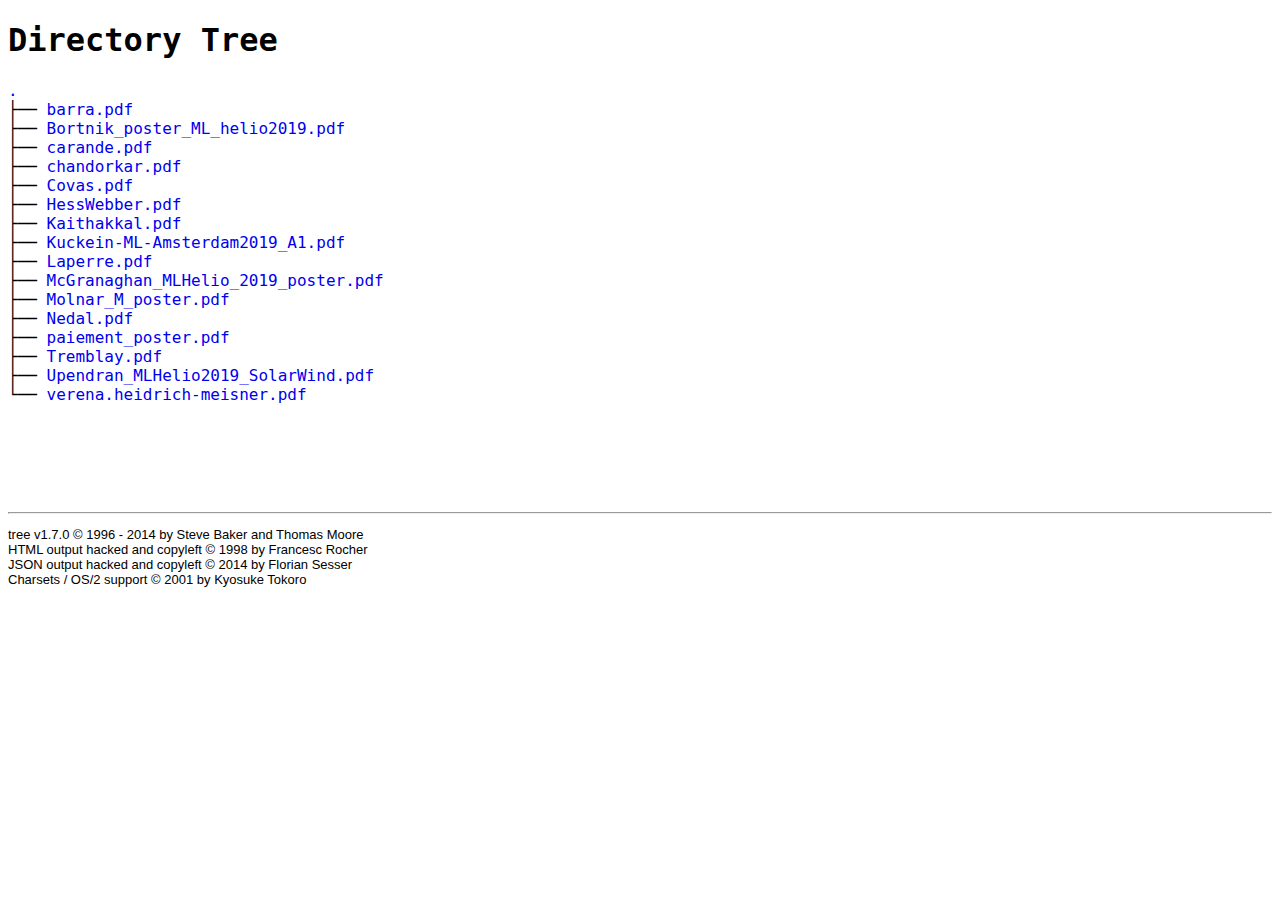
<file: posters/index.html>
<!DOCTYPE html>
<html>
<head>
 <meta http-equiv="Content-Type" content="text/html; charset=utf-8">
 <meta name="Author" content="Made by 'tree'">
 <meta name="GENERATOR" content="$Version: $ tree v1.7.0 (c) 1996 - 2014 by Steve Baker, Thomas Moore, Francesc Rocher, Florian Sesser, Kyosuke Tokoro $">
 <title>Directory Tree</title>
 <style type="text/css">
  <!-- 
  BODY { font-family : ariel, monospace, sans-serif; }
  P { font-weight: normal; font-family : ariel, monospace, sans-serif; color: black; background-color: transparent;}
  B { font-weight: normal; color: black; background-color: transparent;}
  A:visited { font-weight : normal; text-decoration : none; background-color : transparent; margin : 0px 0px 0px 0px; padding : 0px 0px 0px 0px; display: inline; }
  A:link    { font-weight : normal; text-decoration : none; margin : 0px 0px 0px 0px; padding : 0px 0px 0px 0px; display: inline; }
  A:hover   { color : #000000; font-weight : normal; text-decoration : underline; background-color : yellow; margin : 0px 0px 0px 0px; padding : 0px 0px 0px 0px; display: inline; }
  A:active  { color : #000000; font-weight: normal; background-color : transparent; margin : 0px 0px 0px 0px; padding : 0px 0px 0px 0px; display: inline; }
  .VERSION { font-size: small; font-family : arial, sans-serif; }
  .NORM  { color: black;  background-color: transparent;}
  .FIFO  { color: purple; background-color: transparent;}
  .CHAR  { color: yellow; background-color: transparent;}
  .DIR   { color: blue;   background-color: transparent;}
  .BLOCK { color: yellow; background-color: transparent;}
  .LINK  { color: aqua;   background-color: transparent;}
  .SOCK  { color: fuchsia;background-color: transparent;}
  .EXEC  { color: green;  background-color: transparent;}
  -->
 </style>
</head>
<body>
	<h1>Directory Tree</h1><p>
	<a href=".">.</a><br>
	├── <a href="./barra.pdf">barra.pdf</a><br>
	├── <a href="./Bortnik_poster_ML_helio2019.pdf">Bortnik_poster_ML_helio2019.pdf</a><br>
	├── <a href="./carande.pdf">carande.pdf</a><br>
	├── <a href="./chandorkar.pdf">chandorkar.pdf</a><br>
	├── <a href="./Covas.pdf">Covas.pdf</a><br>
	├── <a href="./HessWebber.pdf">HessWebber.pdf</a><br>
	├── <a href="./Kaithakkal.pdf">Kaithakkal.pdf</a><br>
	├── <a href="./Kuckein-ML-Amsterdam2019_A1.pdf">Kuckein-ML-Amsterdam2019_A1.pdf</a><br>
	├── <a href="./Laperre.pdf">Laperre.pdf</a><br>
	├── <a href="./McGranaghan_MLHelio_2019_poster.pdf">McGranaghan_MLHelio_2019_poster.pdf</a><br>
	├── <a href="./Molnar_M_poster.pdf">Molnar_M_poster.pdf</a><br>
	├── <a href="./Nedal.pdf">Nedal.pdf</a><br>
	├── <a href="./paiement_poster.pdf">paiement_poster.pdf</a><br>
	├── <a href="./Tremblay.pdf">Tremblay.pdf</a><br>
	├── <a href="./Upendran_MLHelio2019_SolarWind.pdf">Upendran_MLHelio2019_SolarWind.pdf</a><br>
	└── <a href="./verena.heidrich-meisner.pdf">verena.heidrich-meisner.pdf</a><br>
	<br><br>
	</p>
	<p>
	<br><br>
	</p>
	<hr>
	<p class="VERSION">
		 tree v1.7.0 © 1996 - 2014 by Steve Baker and Thomas Moore <br>
		 HTML output hacked and copyleft © 1998 by Francesc Rocher <br>
		 JSON output hacked and copyleft © 2014 by Florian Sesser <br>
		 Charsets / OS/2 support © 2001 by Kyosuke Tokoro
	</p>
</body>
</html>
</file>
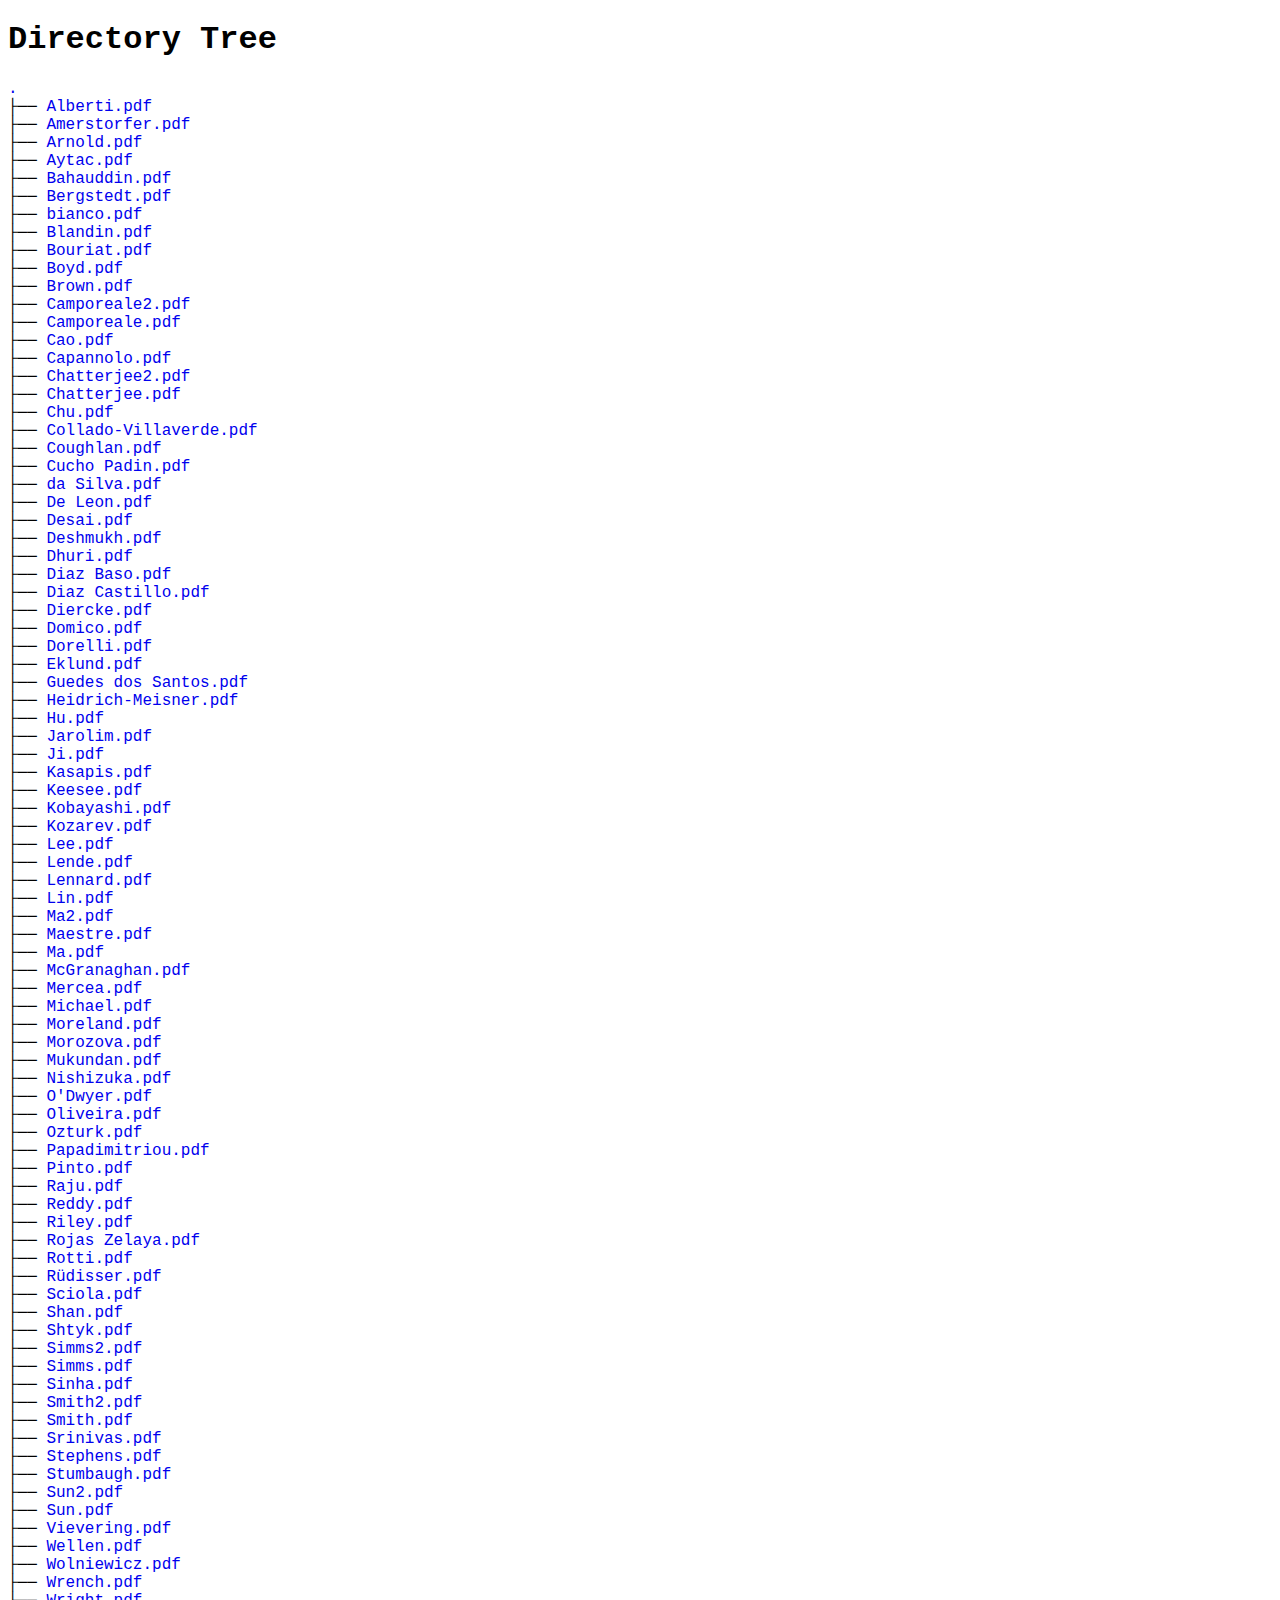
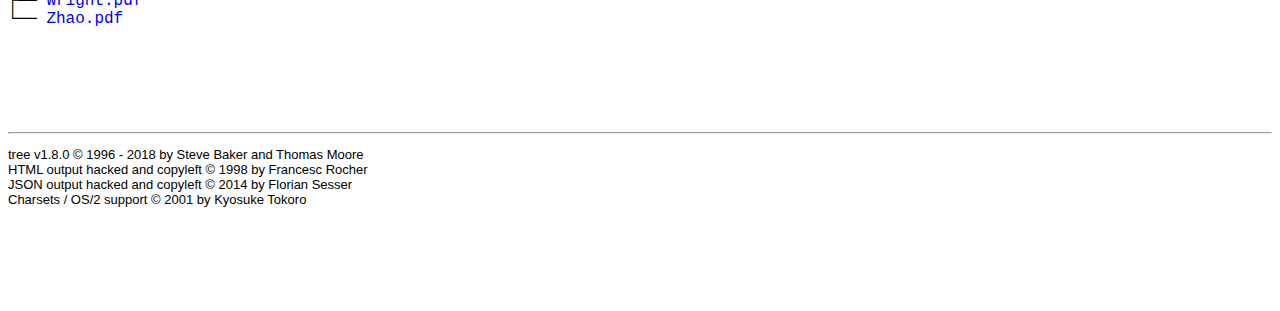
<file: Posters/index.html>
<!DOCTYPE html>
<html>
<head>
 <meta http-equiv="Content-Type" content="text/html; charset=utf-8">
 <meta name="Author" content="Made by 'tree'">
 <meta name="GENERATOR" content="$Version: $ tree v1.8.0 (c) 1996 - 2018 by Steve Baker, Thomas Moore, Francesc Rocher, Florian Sesser, Kyosuke Tokoro $">
 <title>Directory Tree</title>
 <style type="text/css">
  <!-- 
  BODY { font-family : ariel, monospace, sans-serif; }
  P { font-weight: normal; font-family : ariel, monospace, sans-serif; color: black; background-color: transparent;}
  B { font-weight: normal; color: black; background-color: transparent;}
  A:visited { font-weight : normal; text-decoration : none; background-color : transparent; margin : 0px 0px 0px 0px; padding : 0px 0px 0px 0px; display: inline; }
  A:link    { font-weight : normal; text-decoration : none; margin : 0px 0px 0px 0px; padding : 0px 0px 0px 0px; display: inline; }
  A:hover   { color : #000000; font-weight : normal; text-decoration : underline; background-color : yellow; margin : 0px 0px 0px 0px; padding : 0px 0px 0px 0px; display: inline; }
  A:active  { color : #000000; font-weight: normal; background-color : transparent; margin : 0px 0px 0px 0px; padding : 0px 0px 0px 0px; display: inline; }
  .VERSION { font-size: small; font-family : arial, sans-serif; }
  .NORM  { color: black;  background-color: transparent;}
  .FIFO  { color: purple; background-color: transparent;}
  .CHAR  { color: yellow; background-color: transparent;}
  .DIR   { color: blue;   background-color: transparent;}
  .BLOCK { color: yellow; background-color: transparent;}
  .LINK  { color: aqua;   background-color: transparent;}
  .SOCK  { color: fuchsia;background-color: transparent;}
  .EXEC  { color: green;  background-color: transparent;}
  -->
 </style>
</head>
<body>
	<h1>Directory Tree</h1><p>
	<a href=".">.</a><br>
	├── <a href="./Alberti.pdf">Alberti.pdf</a><br>
	├── <a href="./Amerstorfer.pdf">Amerstorfer.pdf</a><br>
	├── <a href="./Arnold.pdf">Arnold.pdf</a><br>
	├── <a href="./Aytac.pdf">Aytac.pdf</a><br>
	├── <a href="./Bahauddin.pdf">Bahauddin.pdf</a><br>
	├── <a href="./Bergstedt.pdf">Bergstedt.pdf</a><br>
	├── <a href="./bianco.pdf">bianco.pdf</a><br>
	├── <a href="./Blandin.pdf">Blandin.pdf</a><br>
	├── <a href="./Bouriat.pdf">Bouriat.pdf</a><br>
	├── <a href="./Boyd.pdf">Boyd.pdf</a><br>
	├── <a href="./Brown.pdf">Brown.pdf</a><br>
	├── <a href="./Camporeale2.pdf">Camporeale2.pdf</a><br>
	├── <a href="./Camporeale.pdf">Camporeale.pdf</a><br>
	├── <a href="./Cao.pdf">Cao.pdf</a><br>
	├── <a href="./Capannolo.pdf">Capannolo.pdf</a><br>
	├── <a href="./Chatterjee2.pdf">Chatterjee2.pdf</a><br>
	├── <a href="./Chatterjee.pdf">Chatterjee.pdf</a><br>
	├── <a href="./Chu.pdf">Chu.pdf</a><br>
	├── <a href="./Collado-Villaverde.pdf">Collado-Villaverde.pdf</a><br>
	├── <a href="./Coughlan.pdf">Coughlan.pdf</a><br>
	├── <a href="./Cucho%20Padin.pdf">Cucho Padin.pdf</a><br>
	├── <a href="./da%20Silva.pdf">da Silva.pdf</a><br>
	├── <a href="./De%20Leon.pdf">De Leon.pdf</a><br>
	├── <a href="./Desai.pdf">Desai.pdf</a><br>
	├── <a href="./Deshmukh.pdf">Deshmukh.pdf</a><br>
	├── <a href="./Dhuri.pdf">Dhuri.pdf</a><br>
	├── <a href="./Diaz%20Baso.pdf">Diaz Baso.pdf</a><br>
	├── <a href="./Diaz%20Castillo.pdf">Diaz Castillo.pdf</a><br>
	├── <a href="./Diercke.pdf">Diercke.pdf</a><br>
	├── <a href="./Domico.pdf">Domico.pdf</a><br>
	├── <a href="./Dorelli.pdf">Dorelli.pdf</a><br>
	├── <a href="./Eklund.pdf">Eklund.pdf</a><br>
	├── <a href="./Guedes%20dos%20Santos.pdf">Guedes dos Santos.pdf</a><br>
	├── <a href="./Heidrich-Meisner.pdf">Heidrich-Meisner.pdf</a><br>
	├── <a href="./Hu.pdf">Hu.pdf</a><br>
	├── <a href="./Jarolim.pdf">Jarolim.pdf</a><br>
	├── <a href="./Ji.pdf">Ji.pdf</a><br>
	├── <a href="./Kasapis.pdf">Kasapis.pdf</a><br>
	├── <a href="./Keesee.pdf">Keesee.pdf</a><br>
	├── <a href="./Kobayashi.pdf">Kobayashi.pdf</a><br>
	├── <a href="./Kozarev.pdf">Kozarev.pdf</a><br>
	├── <a href="./Lee.pdf">Lee.pdf</a><br>
	├── <a href="./Lende.pdf">Lende.pdf</a><br>
	├── <a href="./Lennard.pdf">Lennard.pdf</a><br>
	├── <a href="./Lin.pdf">Lin.pdf</a><br>
	├── <a href="./Ma2.pdf">Ma2.pdf</a><br>
	├── <a href="./Maestre.pdf">Maestre.pdf</a><br>
	├── <a href="./Ma.pdf">Ma.pdf</a><br>
	├── <a href="./McGranaghan.pdf">McGranaghan.pdf</a><br>
	├── <a href="./Mercea.pdf">Mercea.pdf</a><br>
	├── <a href="./Michael.pdf">Michael.pdf</a><br>
	├── <a href="./Moreland.pdf">Moreland.pdf</a><br>
	├── <a href="./Morozova.pdf">Morozova.pdf</a><br>
	├── <a href="./Mukundan.pdf">Mukundan.pdf</a><br>
	├── <a href="./Nishizuka.pdf">Nishizuka.pdf</a><br>
	├── <a href="./O'Dwyer.pdf">O'Dwyer.pdf</a><br>
	├── <a href="./Oliveira.pdf">Oliveira.pdf</a><br>
	├── <a href="./Ozturk.pdf">Ozturk.pdf</a><br>
	├── <a href="./Papadimitriou.pdf">Papadimitriou.pdf</a><br>
	├── <a href="./Pinto.pdf">Pinto.pdf</a><br>
	├── <a href="./Raju.pdf">Raju.pdf</a><br>
	├── <a href="./Reddy.pdf">Reddy.pdf</a><br>
	├── <a href="./Riley.pdf">Riley.pdf</a><br>
	├── <a href="./Rojas%20Zelaya.pdf">Rojas Zelaya.pdf</a><br>
	├── <a href="./Rotti.pdf">Rotti.pdf</a><br>
	├── <a href="./R%C3%BCdisser.pdf">Rüdisser.pdf</a><br>
	├── <a href="./Sciola.pdf">Sciola.pdf</a><br>
	├── <a href="./Shan.pdf">Shan.pdf</a><br>
	├── <a href="./Shtyk.pdf">Shtyk.pdf</a><br>
	├── <a href="./Simms2.pdf">Simms2.pdf</a><br>
	├── <a href="./Simms.pdf">Simms.pdf</a><br>
	├── <a href="./Sinha.pdf">Sinha.pdf</a><br>
	├── <a href="./Smith2.pdf">Smith2.pdf</a><br>
	├── <a href="./Smith.pdf">Smith.pdf</a><br>
	├── <a href="./Srinivas.pdf">Srinivas.pdf</a><br>
	├── <a href="./Stephens.pdf">Stephens.pdf</a><br>
	├── <a href="./Stumbaugh.pdf">Stumbaugh.pdf</a><br>
	├── <a href="./Sun2.pdf">Sun2.pdf</a><br>
	├── <a href="./Sun.pdf">Sun.pdf</a><br>
	├── <a href="./Vievering.pdf">Vievering.pdf</a><br>
	├── <a href="./Wellen.pdf">Wellen.pdf</a><br>
	├── <a href="./Wolniewicz.pdf">Wolniewicz.pdf</a><br>
	├── <a href="./Wrench.pdf">Wrench.pdf</a><br>
	├── <a href="./Wright.pdf">Wright.pdf</a><br>
	└── <a href="./Zhao.pdf">Zhao.pdf</a><br>
	<br><br>
	</p>
	<p>
	<br><br>
	</p>
	<hr>
	<p class="VERSION">
		 tree v1.8.0 © 1996 - 2018 by Steve Baker and Thomas Moore <br>
		 HTML output hacked and copyleft © 1998 by Francesc Rocher <br>
		 JSON output hacked and copyleft © 2014 by Florian Sesser <br>
		 Charsets / OS/2 support © 2001 by Kyosuke Tokoro
	</p>
</body>
</html>
</file>
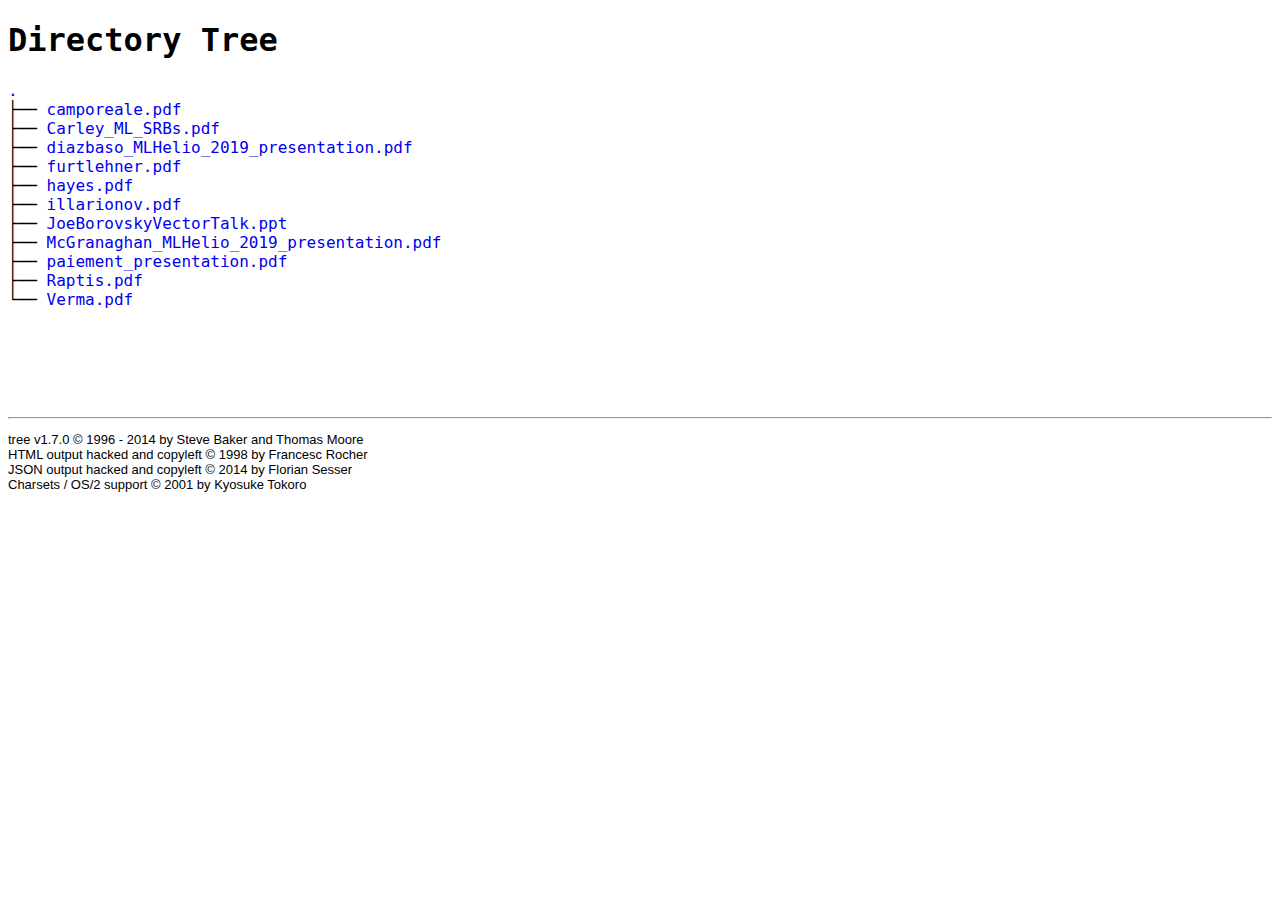
<file: talks/index.html>
<!DOCTYPE html>
<html>
<head>
 <meta http-equiv="Content-Type" content="text/html; charset=utf-8">
 <meta name="Author" content="Made by 'tree'">
 <meta name="GENERATOR" content="$Version: $ tree v1.7.0 (c) 1996 - 2014 by Steve Baker, Thomas Moore, Francesc Rocher, Florian Sesser, Kyosuke Tokoro $">
 <title>Directory Tree</title>
 <style type="text/css">
  <!-- 
  BODY { font-family : ariel, monospace, sans-serif; }
  P { font-weight: normal; font-family : ariel, monospace, sans-serif; color: black; background-color: transparent;}
  B { font-weight: normal; color: black; background-color: transparent;}
  A:visited { font-weight : normal; text-decoration : none; background-color : transparent; margin : 0px 0px 0px 0px; padding : 0px 0px 0px 0px; display: inline; }
  A:link    { font-weight : normal; text-decoration : none; margin : 0px 0px 0px 0px; padding : 0px 0px 0px 0px; display: inline; }
  A:hover   { color : #000000; font-weight : normal; text-decoration : underline; background-color : yellow; margin : 0px 0px 0px 0px; padding : 0px 0px 0px 0px; display: inline; }
  A:active  { color : #000000; font-weight: normal; background-color : transparent; margin : 0px 0px 0px 0px; padding : 0px 0px 0px 0px; display: inline; }
  .VERSION { font-size: small; font-family : arial, sans-serif; }
  .NORM  { color: black;  background-color: transparent;}
  .FIFO  { color: purple; background-color: transparent;}
  .CHAR  { color: yellow; background-color: transparent;}
  .DIR   { color: blue;   background-color: transparent;}
  .BLOCK { color: yellow; background-color: transparent;}
  .LINK  { color: aqua;   background-color: transparent;}
  .SOCK  { color: fuchsia;background-color: transparent;}
  .EXEC  { color: green;  background-color: transparent;}
  -->
 </style>
</head>
<body>
	<h1>Directory Tree</h1><p>
	<a href=".">.</a><br>
	├── <a href="./camporeale.pdf">camporeale.pdf</a><br>
	├── <a href="./Carley_ML_SRBs.pdf">Carley_ML_SRBs.pdf</a><br>
	├── <a href="./diazbaso_MLHelio_2019_presentation.pdf">diazbaso_MLHelio_2019_presentation.pdf</a><br>
	├── <a href="./furtlehner.pdf">furtlehner.pdf</a><br>
	├── <a href="./hayes.pdf">hayes.pdf</a><br>
	├── <a href="./illarionov.pdf">illarionov.pdf</a><br>
	├── <a href="./JoeBorovskyVectorTalk.ppt">JoeBorovskyVectorTalk.ppt</a><br>
	├── <a href="./McGranaghan_MLHelio_2019_presentation.pdf">McGranaghan_MLHelio_2019_presentation.pdf</a><br>
	├── <a href="./paiement_presentation.pdf">paiement_presentation.pdf</a><br>
	├── <a href="./Raptis.pdf">Raptis.pdf</a><br>
	└── <a href="./Verma.pdf">Verma.pdf</a><br>
	<br><br>
	</p>
	<p>
	<br><br>
	</p>
	<hr>
	<p class="VERSION">
		 tree v1.7.0 © 1996 - 2014 by Steve Baker and Thomas Moore <br>
		 HTML output hacked and copyleft © 1998 by Francesc Rocher <br>
		 JSON output hacked and copyleft © 2014 by Florian Sesser <br>
		 Charsets / OS/2 support © 2001 by Kyosuke Tokoro
	</p>
</body>
</html>
</file>
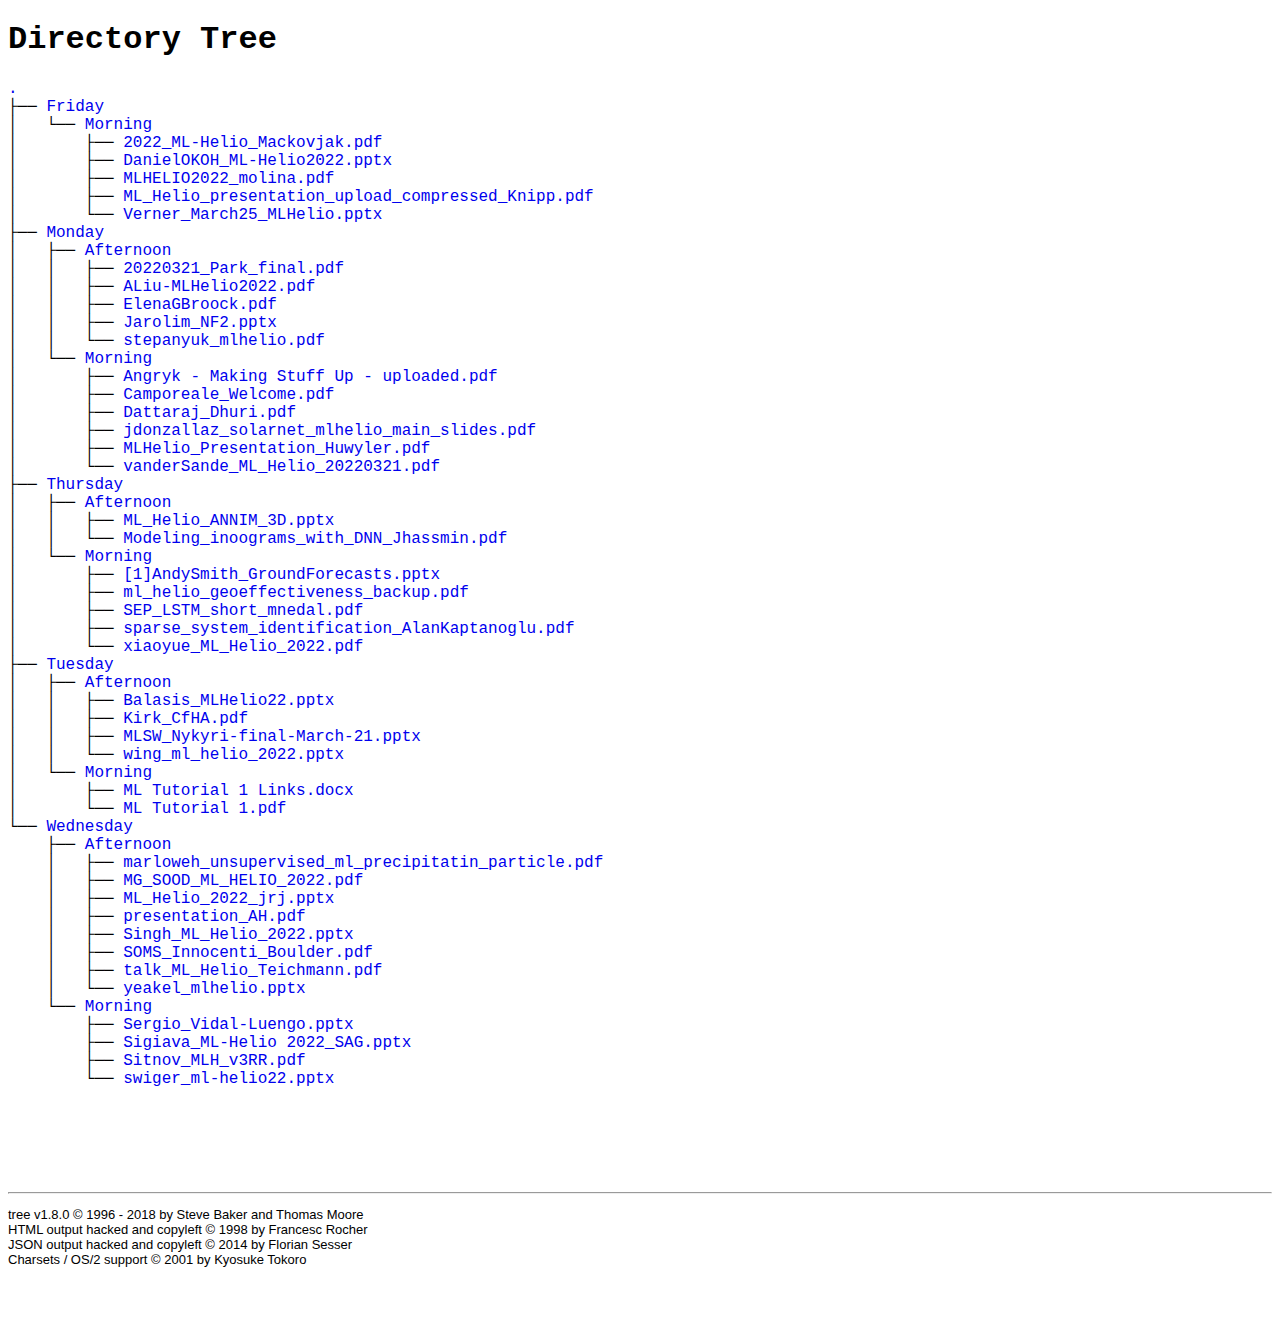
<file: Talks/index.html>
<!DOCTYPE html>
<html>
<head>
 <meta http-equiv="Content-Type" content="text/html; charset=utf-8">
 <meta name="Author" content="Made by 'tree'">
 <meta name="GENERATOR" content="$Version: $ tree v1.8.0 (c) 1996 - 2018 by Steve Baker, Thomas Moore, Francesc Rocher, Florian Sesser, Kyosuke Tokoro $">
 <title>Directory Tree</title>
 <style type="text/css">
  <!-- 
  BODY { font-family : ariel, monospace, sans-serif; }
  P { font-weight: normal; font-family : ariel, monospace, sans-serif; color: black; background-color: transparent;}
  B { font-weight: normal; color: black; background-color: transparent;}
  A:visited { font-weight : normal; text-decoration : none; background-color : transparent; margin : 0px 0px 0px 0px; padding : 0px 0px 0px 0px; display: inline; }
  A:link    { font-weight : normal; text-decoration : none; margin : 0px 0px 0px 0px; padding : 0px 0px 0px 0px; display: inline; }
  A:hover   { color : #000000; font-weight : normal; text-decoration : underline; background-color : yellow; margin : 0px 0px 0px 0px; padding : 0px 0px 0px 0px; display: inline; }
  A:active  { color : #000000; font-weight: normal; background-color : transparent; margin : 0px 0px 0px 0px; padding : 0px 0px 0px 0px; display: inline; }
  .VERSION { font-size: small; font-family : arial, sans-serif; }
  .NORM  { color: black;  background-color: transparent;}
  .FIFO  { color: purple; background-color: transparent;}
  .CHAR  { color: yellow; background-color: transparent;}
  .DIR   { color: blue;   background-color: transparent;}
  .BLOCK { color: yellow; background-color: transparent;}
  .LINK  { color: aqua;   background-color: transparent;}
  .SOCK  { color: fuchsia;background-color: transparent;}
  .EXEC  { color: green;  background-color: transparent;}
  -->
 </style>
</head>
<body>
	<h1>Directory Tree</h1><p>
	<a href=".">.</a><br>
	├── <a href="./Friday/">Friday</a><br>
	│   └── <a href="./Friday/Morning/">Morning</a><br>
	│   &nbsp;&nbsp;&nbsp; ├── <a href="./Friday/Morning/2022_ML-Helio_Mackovjak.pdf">2022_ML-Helio_Mackovjak.pdf</a><br>
	│   &nbsp;&nbsp;&nbsp; ├── <a href="./Friday/Morning/DanielOKOH_ML-Helio2022.pptx">DanielOKOH_ML-Helio2022.pptx</a><br>
	│   &nbsp;&nbsp;&nbsp; ├── <a href="./Friday/Morning/MLHELIO2022_molina.pdf">MLHELIO2022_molina.pdf</a><br>
	│   &nbsp;&nbsp;&nbsp; ├── <a href="./Friday/Morning/ML_Helio_presentation_upload_compressed_Knipp.pdf">ML_Helio_presentation_upload_compressed_Knipp.pdf</a><br>
	│   &nbsp;&nbsp;&nbsp; └── <a href="./Friday/Morning/Verner_March25_MLHelio.pptx">Verner_March25_MLHelio.pptx</a><br>
	├── <a href="./Monday/">Monday</a><br>
	│   ├── <a href="./Monday/Afternoon/">Afternoon</a><br>
	│   │   ├── <a href="./Monday/Afternoon/20220321_Park_final.pdf">20220321_Park_final.pdf</a><br>
	│   │   ├── <a href="./Monday/Afternoon/ALiu-MLHelio2022.pdf">ALiu-MLHelio2022.pdf</a><br>
	│   │   ├── <a href="./Monday/Afternoon/ElenaGBroock.pdf">ElenaGBroock.pdf</a><br>
	│   │   ├── <a href="./Monday/Afternoon/Jarolim_NF2.pptx">Jarolim_NF2.pptx</a><br>
	│   │   └── <a href="./Monday/Afternoon/stepanyuk_mlhelio.pdf">stepanyuk_mlhelio.pdf</a><br>
	│   └── <a href="./Monday/Morning/">Morning</a><br>
	│   &nbsp;&nbsp;&nbsp; ├── <a href="./Monday/Morning/Angryk%20-%20Making%20Stuff%20Up%20-%20uploaded.pdf">Angryk - Making Stuff Up - uploaded.pdf</a><br>
	│   &nbsp;&nbsp;&nbsp; ├── <a href="./Monday/Morning/Camporeale_Welcome.pdf">Camporeale_Welcome.pdf</a><br>
	│   &nbsp;&nbsp;&nbsp; ├── <a href="./Monday/Morning/Dattaraj_Dhuri.pdf">Dattaraj_Dhuri.pdf</a><br>
	│   &nbsp;&nbsp;&nbsp; ├── <a href="./Monday/Morning/jdonzallaz_solarnet_mlhelio_main_slides.pdf">jdonzallaz_solarnet_mlhelio_main_slides.pdf</a><br>
	│   &nbsp;&nbsp;&nbsp; ├── <a href="./Monday/Morning/MLHelio_Presentation_Huwyler.pdf">MLHelio_Presentation_Huwyler.pdf</a><br>
	│   &nbsp;&nbsp;&nbsp; └── <a href="./Monday/Morning/vanderSande_ML_Helio_20220321.pdf">vanderSande_ML_Helio_20220321.pdf</a><br>
	├── <a href="./Thursday/">Thursday</a><br>
	│   ├── <a href="./Thursday/Afternoon/">Afternoon</a><br>
	│   │   ├── <a href="./Thursday/Afternoon/ML_Helio_ANNIM_3D.pptx">ML_Helio_ANNIM_3D.pptx</a><br>
	│   │   └── <a href="./Thursday/Afternoon/Modeling_inoograms_with_DNN_Jhassmin.pdf">Modeling_inoograms_with_DNN_Jhassmin.pdf</a><br>
	│   └── <a href="./Thursday/Morning/">Morning</a><br>
	│   &nbsp;&nbsp;&nbsp; ├── <a href="./Thursday/Morning/%5B1%5DAndySmith_GroundForecasts.pptx">[1]AndySmith_GroundForecasts.pptx</a><br>
	│   &nbsp;&nbsp;&nbsp; ├── <a href="./Thursday/Morning/ml_helio_geoeffectiveness_backup.pdf">ml_helio_geoeffectiveness_backup.pdf</a><br>
	│   &nbsp;&nbsp;&nbsp; ├── <a href="./Thursday/Morning/SEP_LSTM_short_mnedal.pdf">SEP_LSTM_short_mnedal.pdf</a><br>
	│   &nbsp;&nbsp;&nbsp; ├── <a href="./Thursday/Morning/sparse_system_identification_AlanKaptanoglu.pdf">sparse_system_identification_AlanKaptanoglu.pdf</a><br>
	│   &nbsp;&nbsp;&nbsp; └── <a href="./Thursday/Morning/xiaoyue_ML_Helio_2022.pdf">xiaoyue_ML_Helio_2022.pdf</a><br>
	├── <a href="./Tuesday/">Tuesday</a><br>
	│   ├── <a href="./Tuesday/Afternoon/">Afternoon</a><br>
	│   │   ├── <a href="./Tuesday/Afternoon/Balasis_MLHelio22.pptx">Balasis_MLHelio22.pptx</a><br>
	│   │   ├── <a href="./Tuesday/Afternoon/Kirk_CfHA.pdf">Kirk_CfHA.pdf</a><br>
	│   │   ├── <a href="./Tuesday/Afternoon/MLSW_Nykyri-final-March-21.pptx">MLSW_Nykyri-final-March-21.pptx</a><br>
	│   │   └── <a href="./Tuesday/Afternoon/wing_ml_helio_2022.pptx">wing_ml_helio_2022.pptx</a><br>
	│   └── <a href="./Tuesday/Morning/">Morning</a><br>
	│   &nbsp;&nbsp;&nbsp; ├── <a href="./Tuesday/Morning/ML%20Tutorial%201%20Links.docx">ML Tutorial 1 Links.docx</a><br>
	│   &nbsp;&nbsp;&nbsp; └── <a href="./Tuesday/Morning/ML%20Tutorial%201.pdf">ML Tutorial 1.pdf</a><br>
	└── <a href="./Wednesday/">Wednesday</a><br>
	&nbsp;&nbsp;&nbsp; ├── <a href="./Wednesday/Afternoon/">Afternoon</a><br>
	&nbsp;&nbsp;&nbsp; │   ├── <a href="./Wednesday/Afternoon/marloweh_unsupervised_ml_precipitatin_particle.pdf">marloweh_unsupervised_ml_precipitatin_particle.pdf</a><br>
	&nbsp;&nbsp;&nbsp; │   ├── <a href="./Wednesday/Afternoon/MG_SOOD_ML_HELIO_2022.pdf">MG_SOOD_ML_HELIO_2022.pdf</a><br>
	&nbsp;&nbsp;&nbsp; │   ├── <a href="./Wednesday/Afternoon/ML_Helio_2022_jrj.pptx">ML_Helio_2022_jrj.pptx</a><br>
	&nbsp;&nbsp;&nbsp; │   ├── <a href="./Wednesday/Afternoon/presentation_AH.pdf">presentation_AH.pdf</a><br>
	&nbsp;&nbsp;&nbsp; │   ├── <a href="./Wednesday/Afternoon/Singh_ML_Helio_2022.pptx">Singh_ML_Helio_2022.pptx</a><br>
	&nbsp;&nbsp;&nbsp; │   ├── <a href="./Wednesday/Afternoon/SOMS_Innocenti_Boulder.pdf">SOMS_Innocenti_Boulder.pdf</a><br>
	&nbsp;&nbsp;&nbsp; │   ├── <a href="./Wednesday/Afternoon/talk_ML_Helio_Teichmann.pdf">talk_ML_Helio_Teichmann.pdf</a><br>
	&nbsp;&nbsp;&nbsp; │   └── <a href="./Wednesday/Afternoon/yeakel_mlhelio.pptx">yeakel_mlhelio.pptx</a><br>
	&nbsp;&nbsp;&nbsp; └── <a href="./Wednesday/Morning/">Morning</a><br>
	&nbsp;&nbsp;&nbsp; &nbsp;&nbsp;&nbsp; ├── <a href="./Wednesday/Morning/Sergio_Vidal-Luengo.pptx">Sergio_Vidal-Luengo.pptx</a><br>
	&nbsp;&nbsp;&nbsp; &nbsp;&nbsp;&nbsp; ├── <a href="./Wednesday/Morning/Sigiava_ML-Helio%202022_SAG.pptx">Sigiava_ML-Helio 2022_SAG.pptx</a><br>
	&nbsp;&nbsp;&nbsp; &nbsp;&nbsp;&nbsp; ├── <a href="./Wednesday/Morning/Sitnov_MLH_v3RR.pdf">Sitnov_MLH_v3RR.pdf</a><br>
	&nbsp;&nbsp;&nbsp; &nbsp;&nbsp;&nbsp; └── <a href="./Wednesday/Morning/swiger_ml-helio22.pptx">swiger_ml-helio22.pptx</a><br>
	<br><br>
	</p>
	<p>
	<br><br>
	</p>
	<hr>
	<p class="VERSION">
		 tree v1.8.0 © 1996 - 2018 by Steve Baker and Thomas Moore <br>
		 HTML output hacked and copyleft © 1998 by Francesc Rocher <br>
		 JSON output hacked and copyleft © 2014 by Florian Sesser <br>
		 Charsets / OS/2 support © 2001 by Kyosuke Tokoro
	</p>
</body>
</html>
</file>
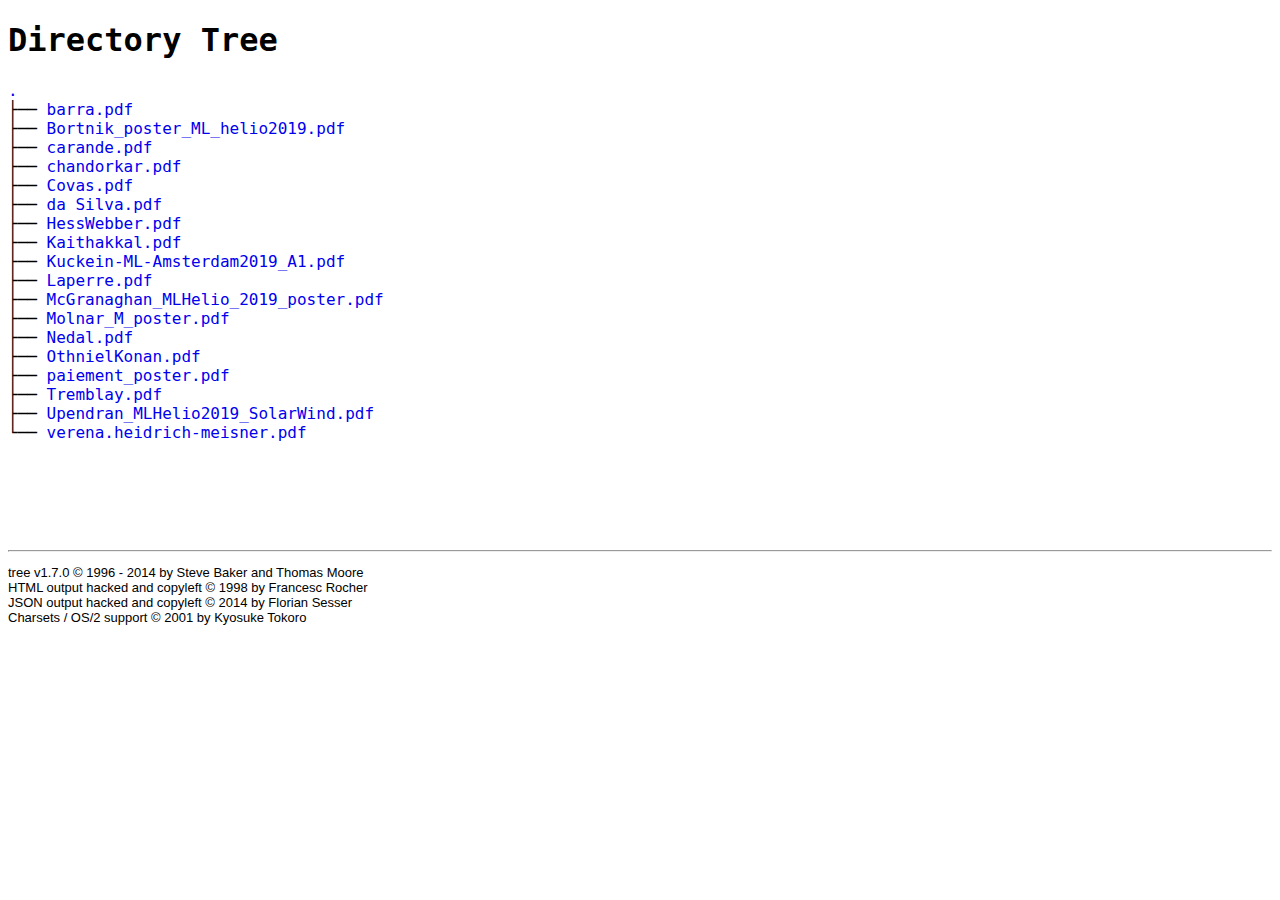
<file: 2019/posters/index.html>
<!DOCTYPE html>
<html>
<head>
 <meta http-equiv="Content-Type" content="text/html; charset=utf-8">
 <meta name="Author" content="Made by 'tree'">
 <meta name="GENERATOR" content="$Version: $ tree v1.7.0 (c) 1996 - 2014 by Steve Baker, Thomas Moore, Francesc Rocher, Florian Sesser, Kyosuke Tokoro $">
 <title>Directory Tree</title>
 <style type="text/css">
  <!-- 
  BODY { font-family : ariel, monospace, sans-serif; }
  P { font-weight: normal; font-family : ariel, monospace, sans-serif; color: black; background-color: transparent;}
  B { font-weight: normal; color: black; background-color: transparent;}
  A:visited { font-weight : normal; text-decoration : none; background-color : transparent; margin : 0px 0px 0px 0px; padding : 0px 0px 0px 0px; display: inline; }
  A:link    { font-weight : normal; text-decoration : none; margin : 0px 0px 0px 0px; padding : 0px 0px 0px 0px; display: inline; }
  A:hover   { color : #000000; font-weight : normal; text-decoration : underline; background-color : yellow; margin : 0px 0px 0px 0px; padding : 0px 0px 0px 0px; display: inline; }
  A:active  { color : #000000; font-weight: normal; background-color : transparent; margin : 0px 0px 0px 0px; padding : 0px 0px 0px 0px; display: inline; }
  .VERSION { font-size: small; font-family : arial, sans-serif; }
  .NORM  { color: black;  background-color: transparent;}
  .FIFO  { color: purple; background-color: transparent;}
  .CHAR  { color: yellow; background-color: transparent;}
  .DIR   { color: blue;   background-color: transparent;}
  .BLOCK { color: yellow; background-color: transparent;}
  .LINK  { color: aqua;   background-color: transparent;}
  .SOCK  { color: fuchsia;background-color: transparent;}
  .EXEC  { color: green;  background-color: transparent;}
  -->
 </style>
</head>
<body>
	<h1>Directory Tree</h1><p>
	<a href=".">.</a><br>
	├── <a href="./barra.pdf">barra.pdf</a><br>
	├── <a href="./Bortnik_poster_ML_helio2019.pdf">Bortnik_poster_ML_helio2019.pdf</a><br>
	├── <a href="./carande.pdf">carande.pdf</a><br>
	├── <a href="./chandorkar.pdf">chandorkar.pdf</a><br>
	├── <a href="./Covas.pdf">Covas.pdf</a><br>
	├── <a href="./da%20Silva.pdf">da Silva.pdf</a><br>
	├── <a href="./HessWebber.pdf">HessWebber.pdf</a><br>
	├── <a href="./Kaithakkal.pdf">Kaithakkal.pdf</a><br>
	├── <a href="./Kuckein-ML-Amsterdam2019_A1.pdf">Kuckein-ML-Amsterdam2019_A1.pdf</a><br>
	├── <a href="./Laperre.pdf">Laperre.pdf</a><br>
	├── <a href="./McGranaghan_MLHelio_2019_poster.pdf">McGranaghan_MLHelio_2019_poster.pdf</a><br>
	├── <a href="./Molnar_M_poster.pdf">Molnar_M_poster.pdf</a><br>
	├── <a href="./Nedal.pdf">Nedal.pdf</a><br>
	├── <a href="./OthnielKonan.pdf">OthnielKonan.pdf</a><br>
	├── <a href="./paiement_poster.pdf">paiement_poster.pdf</a><br>
	├── <a href="./Tremblay.pdf">Tremblay.pdf</a><br>
	├── <a href="./Upendran_MLHelio2019_SolarWind.pdf">Upendran_MLHelio2019_SolarWind.pdf</a><br>
	└── <a href="./verena.heidrich-meisner.pdf">verena.heidrich-meisner.pdf</a><br>
	<br><br>
	</p>
	<p>
	<br><br>
	</p>
	<hr>
	<p class="VERSION">
		 tree v1.7.0 © 1996 - 2014 by Steve Baker and Thomas Moore <br>
		 HTML output hacked and copyleft © 1998 by Francesc Rocher <br>
		 JSON output hacked and copyleft © 2014 by Florian Sesser <br>
		 Charsets / OS/2 support © 2001 by Kyosuke Tokoro
	</p>
</body>
</html>
</file>
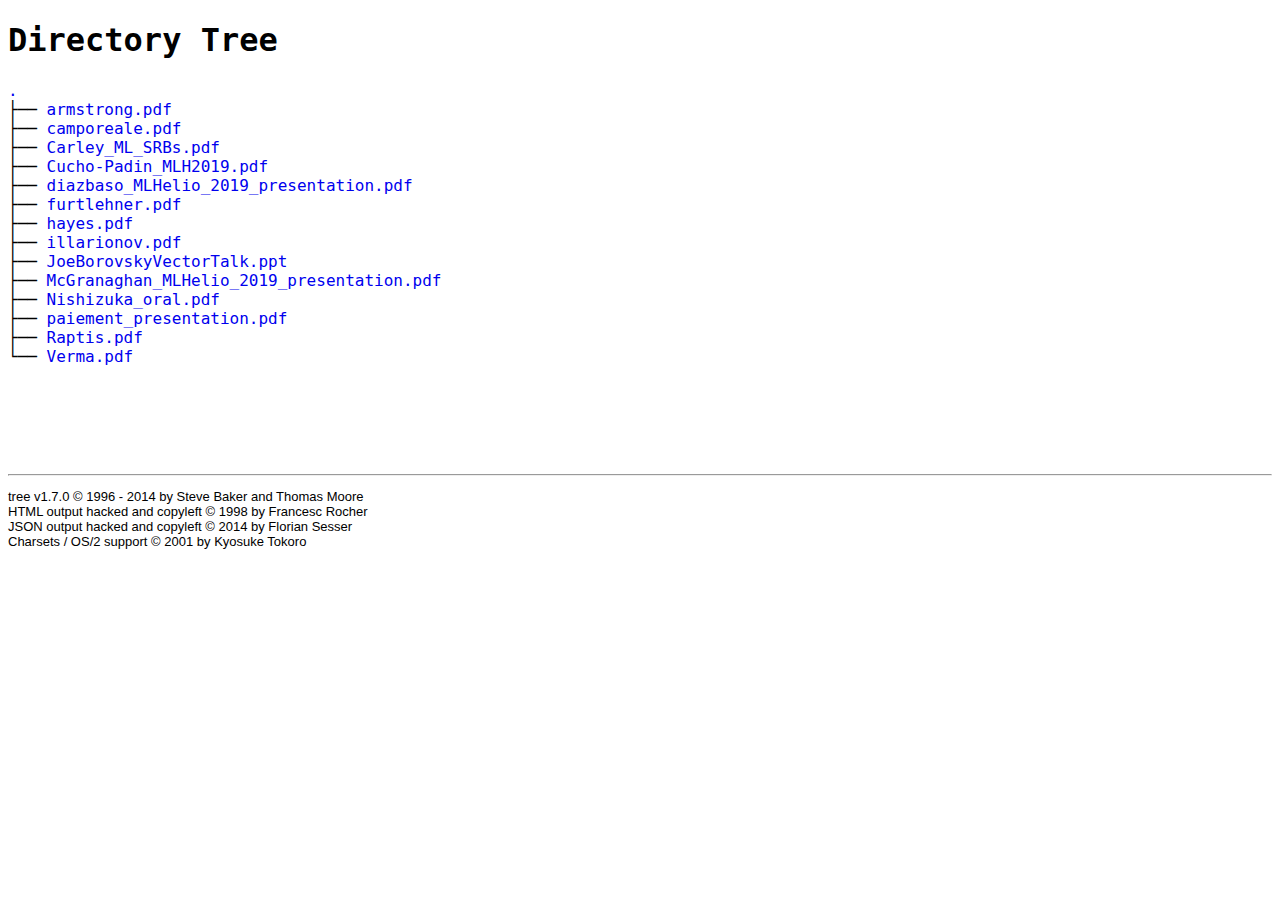
<file: 2019/talks/index.html>
<!DOCTYPE html>
<html>
<head>
 <meta http-equiv="Content-Type" content="text/html; charset=utf-8">
 <meta name="Author" content="Made by 'tree'">
 <meta name="GENERATOR" content="$Version: $ tree v1.7.0 (c) 1996 - 2014 by Steve Baker, Thomas Moore, Francesc Rocher, Florian Sesser, Kyosuke Tokoro $">
 <title>Directory Tree</title>
 <style type="text/css">
  <!-- 
  BODY { font-family : ariel, monospace, sans-serif; }
  P { font-weight: normal; font-family : ariel, monospace, sans-serif; color: black; background-color: transparent;}
  B { font-weight: normal; color: black; background-color: transparent;}
  A:visited { font-weight : normal; text-decoration : none; background-color : transparent; margin : 0px 0px 0px 0px; padding : 0px 0px 0px 0px; display: inline; }
  A:link    { font-weight : normal; text-decoration : none; margin : 0px 0px 0px 0px; padding : 0px 0px 0px 0px; display: inline; }
  A:hover   { color : #000000; font-weight : normal; text-decoration : underline; background-color : yellow; margin : 0px 0px 0px 0px; padding : 0px 0px 0px 0px; display: inline; }
  A:active  { color : #000000; font-weight: normal; background-color : transparent; margin : 0px 0px 0px 0px; padding : 0px 0px 0px 0px; display: inline; }
  .VERSION { font-size: small; font-family : arial, sans-serif; }
  .NORM  { color: black;  background-color: transparent;}
  .FIFO  { color: purple; background-color: transparent;}
  .CHAR  { color: yellow; background-color: transparent;}
  .DIR   { color: blue;   background-color: transparent;}
  .BLOCK { color: yellow; background-color: transparent;}
  .LINK  { color: aqua;   background-color: transparent;}
  .SOCK  { color: fuchsia;background-color: transparent;}
  .EXEC  { color: green;  background-color: transparent;}
  -->
 </style>
</head>
<body>
	<h1>Directory Tree</h1><p>
	<a href=".">.</a><br>
	├── <a href="./armstrong.pdf">armstrong.pdf</a><br>
	├── <a href="./camporeale.pdf">camporeale.pdf</a><br>
	├── <a href="./Carley_ML_SRBs.pdf">Carley_ML_SRBs.pdf</a><br>
	├── <a href="./Cucho-Padin_MLH2019.pdf">Cucho-Padin_MLH2019.pdf</a><br>
	├── <a href="./diazbaso_MLHelio_2019_presentation.pdf">diazbaso_MLHelio_2019_presentation.pdf</a><br>
	├── <a href="./furtlehner.pdf">furtlehner.pdf</a><br>
	├── <a href="./hayes.pdf">hayes.pdf</a><br>
	├── <a href="./illarionov.pdf">illarionov.pdf</a><br>
	├── <a href="./JoeBorovskyVectorTalk.ppt">JoeBorovskyVectorTalk.ppt</a><br>
	├── <a href="./McGranaghan_MLHelio_2019_presentation.pdf">McGranaghan_MLHelio_2019_presentation.pdf</a><br>
	├── <a href="./Nishizuka_oral.pdf">Nishizuka_oral.pdf</a><br>
	├── <a href="./paiement_presentation.pdf">paiement_presentation.pdf</a><br>
	├── <a href="./Raptis.pdf">Raptis.pdf</a><br>
	└── <a href="./Verma.pdf">Verma.pdf</a><br>
	<br><br>
	</p>
	<p>
	<br><br>
	</p>
	<hr>
	<p class="VERSION">
		 tree v1.7.0 © 1996 - 2014 by Steve Baker and Thomas Moore <br>
		 HTML output hacked and copyleft © 1998 by Francesc Rocher <br>
		 JSON output hacked and copyleft © 2014 by Florian Sesser <br>
		 Charsets / OS/2 support © 2001 by Kyosuke Tokoro
	</p>
</body>
</html>
</file>
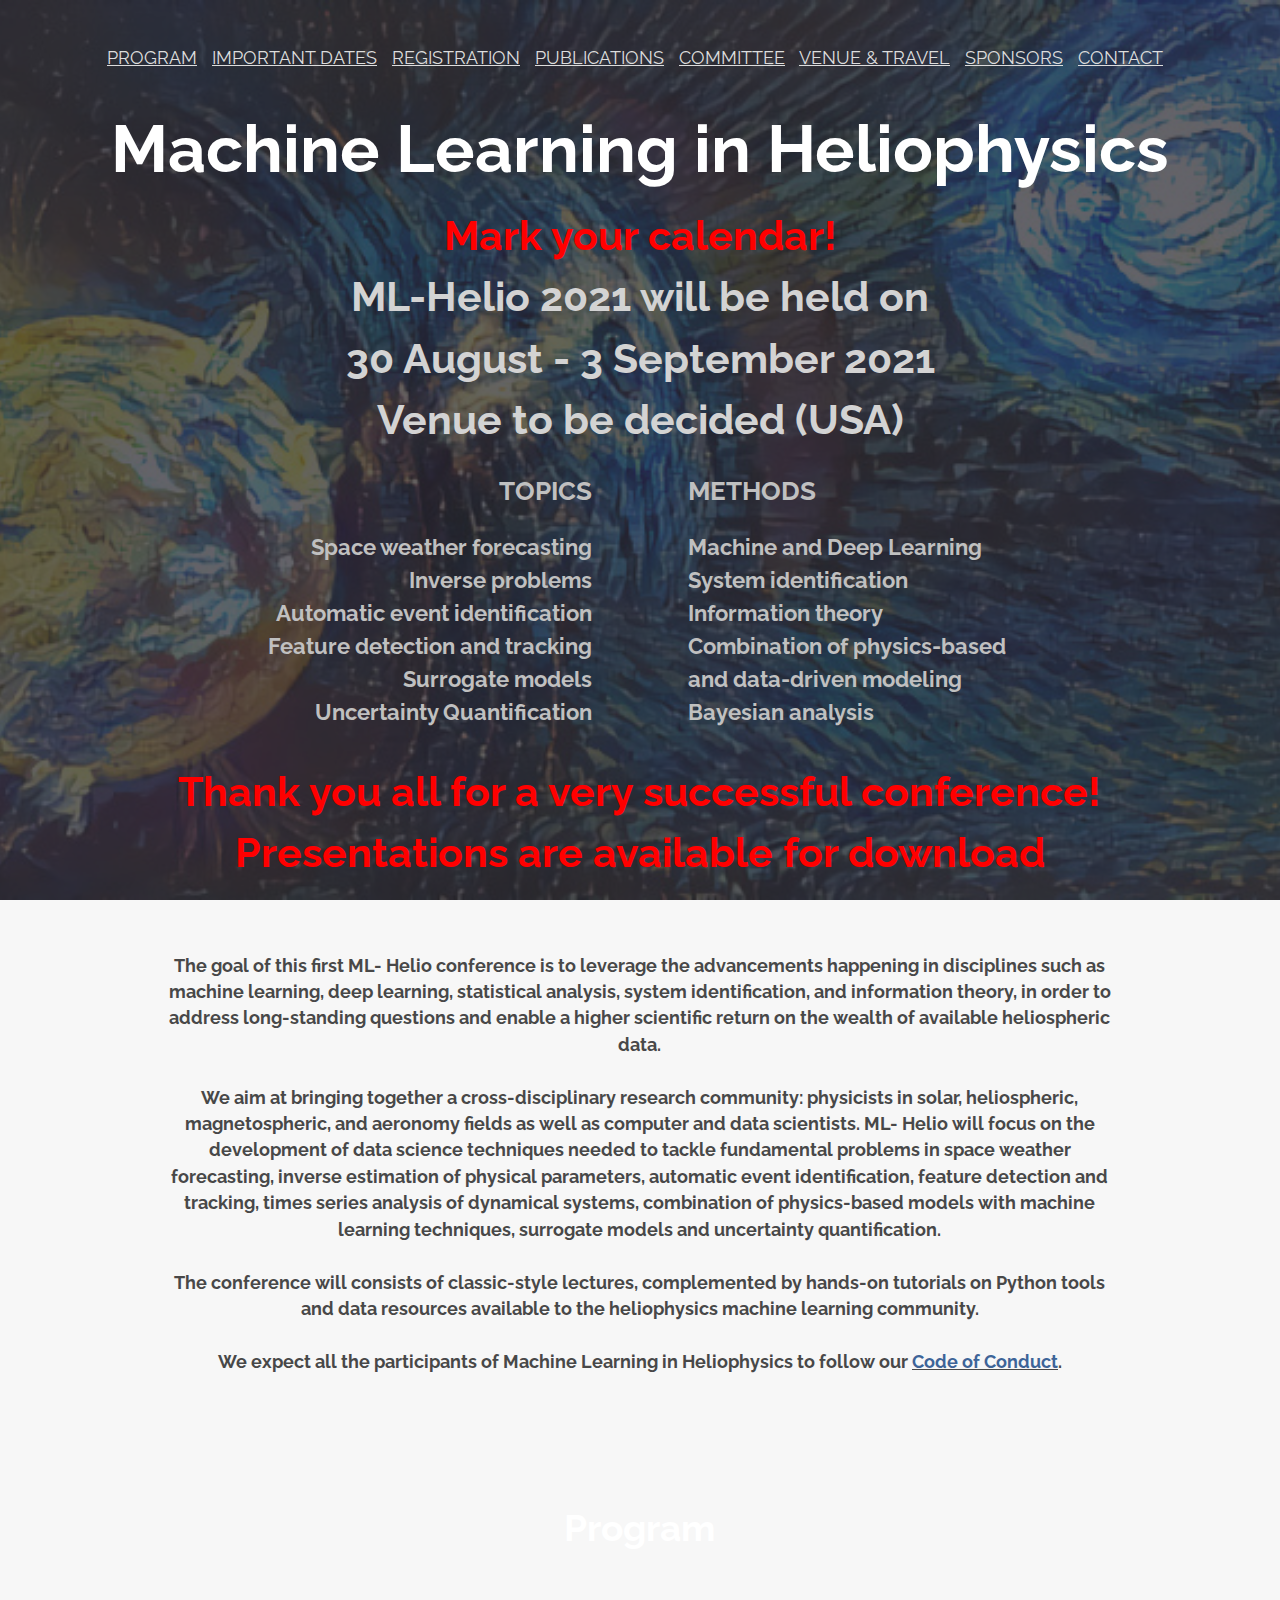
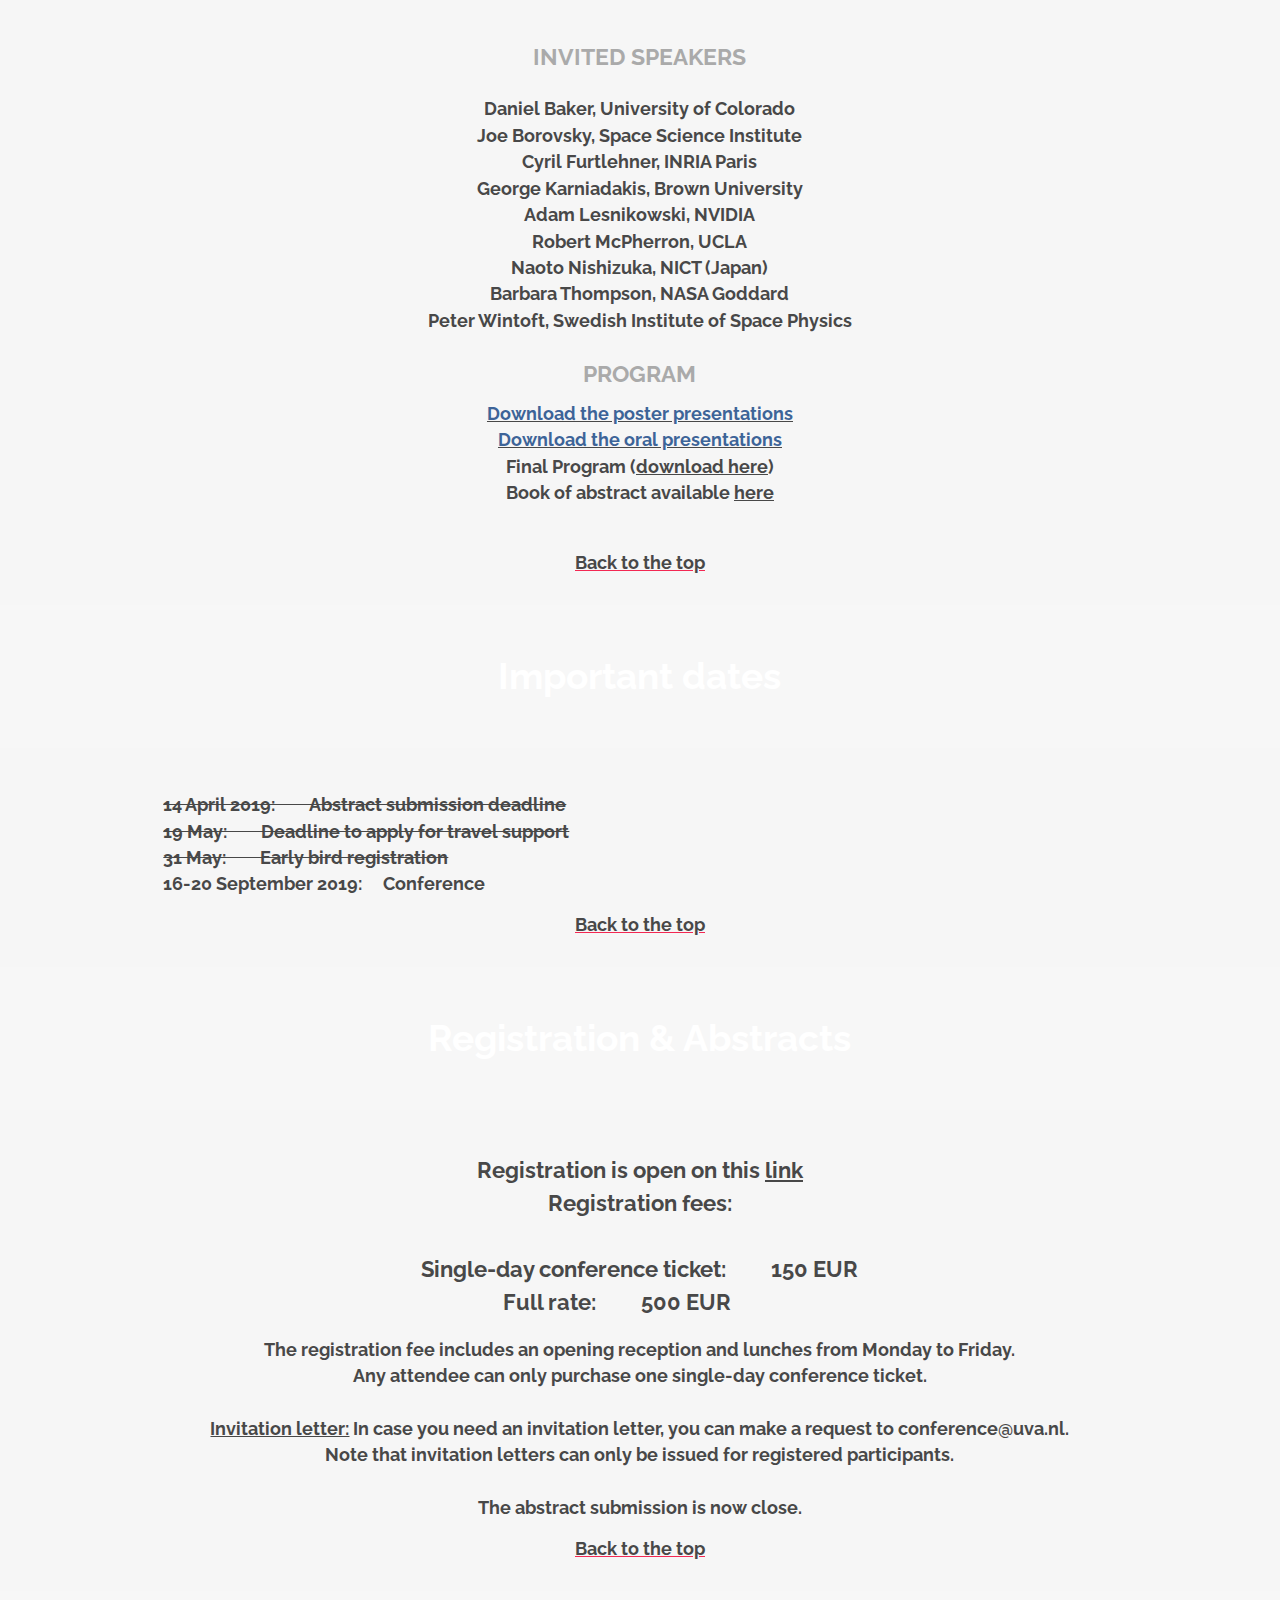
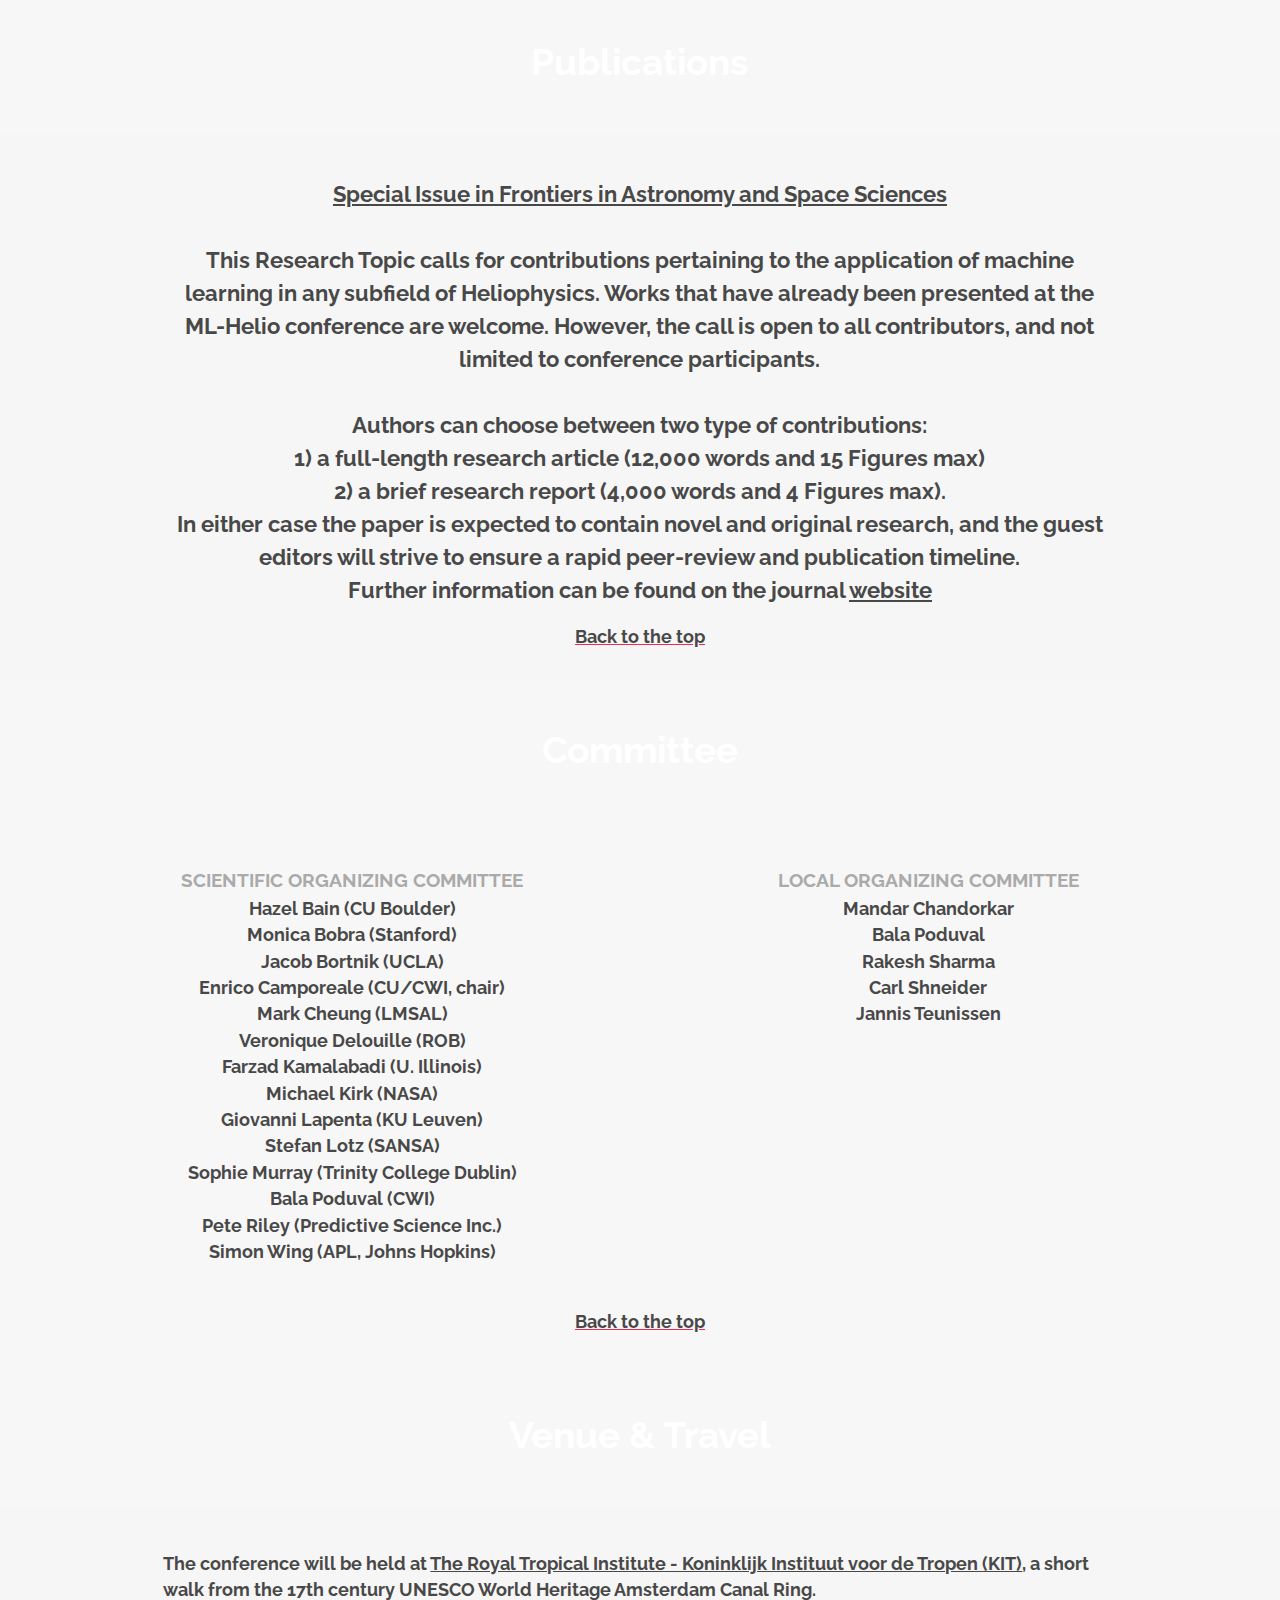
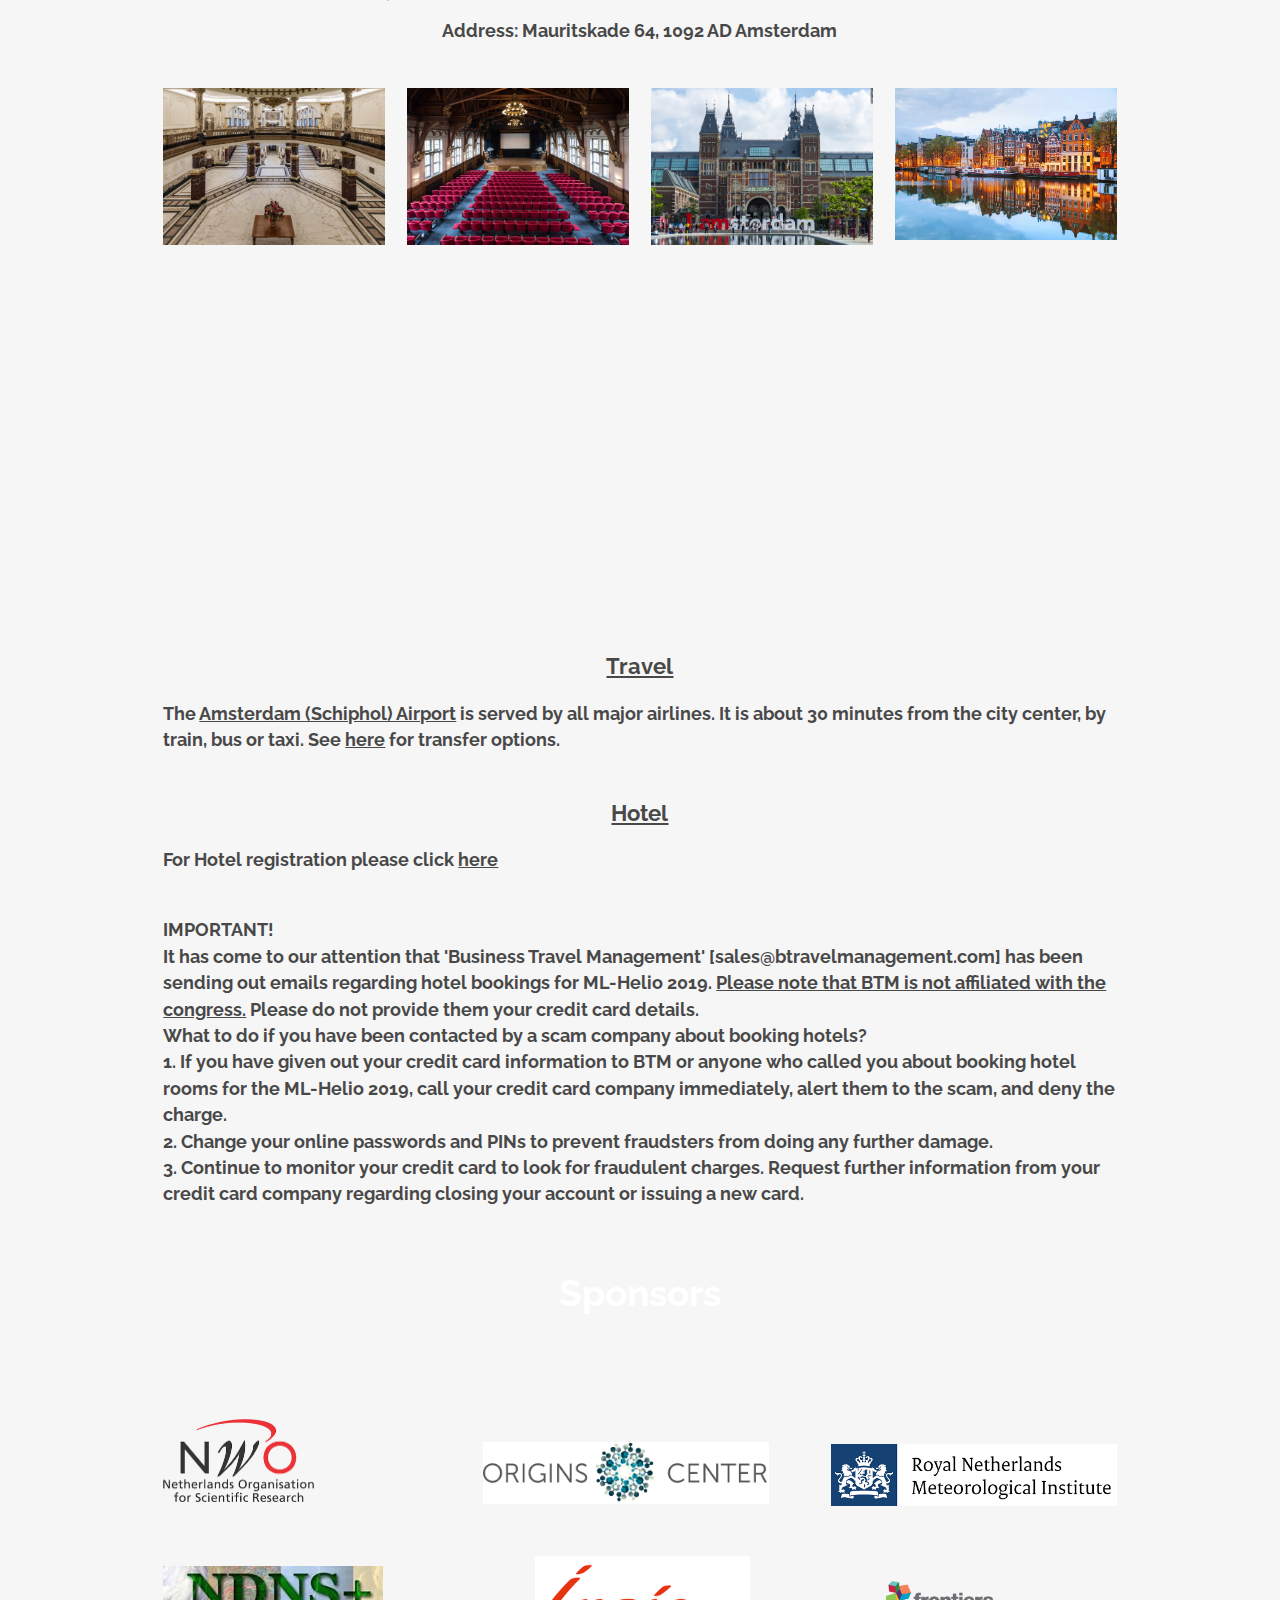
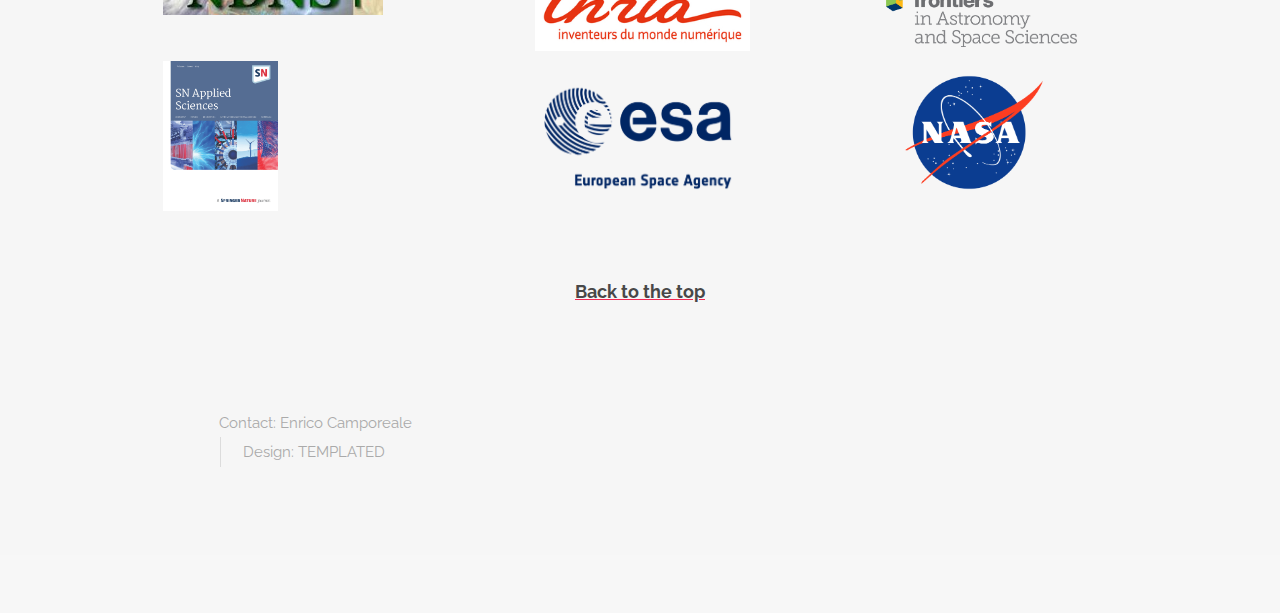
<file: 2019/index_2019.html>
<!DOCTYPE HTML>
<!--
	Spatial by TEMPLATED
	templated.co @templatedco
	Released for free under the Creative Commons Attribution 3.0 license (templated.co/license)
-->
<html>
	<head>
		<title>ML-Helio | Machine Learning in Heliophysics</title>
		<meta charset="utf-8" />
		<meta name="viewport" content="width=device-width, initial-scale=1" />
		<meta name="keywords" content="Conference, Machine Learning, Heliophysics, Amsterdam" />
		<link rel="stylesheet" href="assets/css/main.css" />
	</head>
	<body class="landing">
<a name="top"></a>

		<!-- Header -->
			<header id="header" class="alt"> 
		<!--	<span ><img src="images/logo.svg" width=15% align="left" alt="" style="margin:0px 50px 20px 0px" alt="" /></span>
		-->	 
                     
                        <nav id="nav">
			<a href="#Program">Program</a>&nbsp;&nbsp;
			<a href="#Dates">Important Dates</a>&nbsp;&nbsp;
			<a href="#Abstracts">Registration</a>&nbsp;&nbsp;                        
                               <a href="#Publications">Publications</a>&nbsp;&nbsp;
                                <a href="#Committee">Committee</a>&nbsp;&nbsp;
                                <a href="#Venue">Venue & Travel</a>&nbsp;&nbsp;
                                <a href="#Sponsors">Sponsors</a>&nbsp;&nbsp;
                                <a href="#Contact">Contact</a>&nbsp;&nbsp;
                                
                        </nav>

			</header>

			<a href="#menu" class="navPanelToggle"><span class="fa fa-bars"></span></a>

		<!-- Banner -->
			<section id="banner">
				<h2>Machine Learning in Heliophysics</h2>
                          
				<h3><font color="#FF0000"> Mark your calendar! </font></br>
ML-Helio 2021 will be held on </br>30 August - 3 September 2021</br>
Venue to be decided (USA)</br>
</h3>		
			
			<!-- One -->
					<div class="container">
					
						<div class="feature-grid">
							<div class="feature">
								<div class="content">
									
									<p>Topics</p>
									<h4> Space weather forecasting</br>
                                                                            Inverse problems</br>
                                                                            Automatic event identification</br>
                                                                            Feature detection and tracking</br>
                                                                            Surrogate models</br>
                                                                            Uncertainty Quantification

									</h4>
								</div>
							</div>
						
							<div class="feature">
								
								<div class="content">
									
									<p>Methods</p>
									<h4>
                                                                            Machine and Deep Learning</br>
                                                                            System identification</br> 
                                                                            Information theory</br>
                                                                            Combination of physics-based and data-driven modeling</br>
                                                                            Bayesian analysis</br>
                                                                        </h4>
                                                                       
								</div>
					
							</div>
								<h3> <font color="#FF0000"> Thank you all for a very successful conference! </br>
<a href="#Program"> Presentations are available for download </a></br>

					</font>
					</h3>		
						</div>
					
					
                        </section>
	 
                            <header class="major p"> 
                                <section class="wrapper style1">
					<div class="container"> 
					
                                                        <h5>The goal of this first ML- Helio conference is to leverage the advancements happening in disciplines such as machine learning, deep learning, statistical analysis, system identification, and information theory, in order to address long-standing questions and enable a higher scientific return on the wealth of available heliospheric data.</br></br>

We aim at bringing together a cross-disciplinary research community:  physicists in solar, heliospheric, magnetospheric, and aeronomy fields as well as computer and data scientists. ML- Helio will focus on the development of data science techniques needed to tackle fundamental problems in space weather forecasting, inverse estimation of physical parameters, automatic event identification, feature detection and tracking, times series analysis of dynamical systems, combination of physics-based models with machine learning techniques, surrogate models and uncertainty quantification.</br></br>

The conference will consists of classic-style lectures, complemented by hands-on tutorials on Python tools and data resources available to the heliophysics machine learning community.</br></br>

We expect all the participants of Machine Learning in Heliophysics to follow our <a href=code_conduct.html><u><font color="#3d6498">Code of Conduct</font></u></a>.	</br></br>&nbsp;

</font>
					</h3>		
					
					</div>
				</section>

        <section id="four" class="wrapper style3 special">
		<div class="container">
			<header class="major">
                            <a name="Program"></a>
                                <h2>Program</h2>
                        </header>
		</div>
	</section>
				
				
        <section class="wrapper style2">
            <div class="container">
                <section>
			<h5>  <p>Invited Speakers</p></br>
				Daniel Baker, University of Colorado</br>
				Joe Borovsky, Space Science Institute</br>
				Cyril Furtlehner, INRIA Paris</br>
				George Karniadakis, Brown University</br>
	    			Adam Lesnikowski, NVIDIA</br>
	    			Robert McPherron, UCLA</br>
				Naoto Nishizuka, NICT (Japan)</br>
	    			Barbara Thompson, NASA Goddard</br>
				Peter Wintoft, Swedish Institute of Space Physics</br>

				
		    </br>
		    <p> Program </p>
			<h5> 
				<a href=./posters><u><font color="#3d6498">Download the poster presentations</font></u></a>	</br>
				<a href=./talks><u><font color="#3d6498">Download the oral presentations</font></u></a>	</br>

Final Program <a href="./Program_MLHelio_final.pdf"> (<u>download here</u>)</a></br>
			     Book of abstract available <a href="./abstracts_book.pdf"> <u>here</u></a>	
</h5>		
		  

                    </h5>
                </section>
            </div>
</br>
            <a href="#top"><h5>Back to the top</h5></a>

        </section>
								

        <section id="four" class="wrapper style3 special">
		<div class="container">
                        <header class="major">
			<a name="Dates"></a>
                            <h2>Important dates</h2>
                        </header>
                </div>
        </section>
	<section class="wrapper style2">
		<div class="container">
		 <section>
                    <h6>
                    <s>14 April 2019:&emsp;&emsp;Abstract submission deadline </br></s>
                    <s>19 May:&emsp;&emsp;Deadline to apply for travel support</br></s>
                    <s>31 May:&emsp;&emsp;Early bird registration</br></s>
                    16-20 September 2019:&emsp; Conference
                    
                    </h6>
                  </section>
                 </div>
                 <a href="#top"><h5>Back to the top</h5></a>

        </section>

	<section id="four" class="wrapper style3 special">
		<div class="container">
                        <header class="major">
			<a name="Abstracts"></a>
                            <h2>Registration & Abstracts</h2>
                        </header>
                </div>
        </section>
	<section class="wrapper style2">
		<div class="container">
		 <section>
                    <h3>
                    
                    Registration is open on this <a href="https://www.aanmelder.nl/mlhelio/subscribe" target="_blank"><u>link</u></a></br>
                    
                    Registration fees:</br></br>
                    Single-day conference ticket:&emsp;&emsp;       150 EUR</br>
                    Full rate:&emsp;&emsp; 500 EUR &emsp;&emsp;     </br>
                    </h3>
                    <h5>
                    The registration fee includes an opening reception and lunches from Monday to Friday.</br> Any attendee can only purchase one single-day conference ticket.</br>
                    </br>
                    <u> Invitation letter:</u> In case you need an invitation letter, you can make a request to <a href = "mailto:conference@uva.nl">conference@uva.nl</a>.</br> Note that invitation letters can only be issued for registered participants.<br></br>
                    
                     The abstract submission is now close.
                     
                     </br>
                  
                    </h5>
                  </section>
                 </div>
                 <a href="#top"><h5>Back to the top</h5></a>

        </section>

        <section id="four" class="wrapper style3 special">
		<div class="container">
                        <header class="major">
			<a name="Publications"></a>
                            <h2>Publications</h2>
                        </header>
                </div>
        </section>
        <section class="wrapper style2">
		<div class="container">
		 <section>
                    <h3>
                    
		    <a href=https://www.frontiersin.org/research-topics/10384/machine-learning-in-heliophysics target="_blank"><u>Special Issue in Frontiers in Astronomy and Space Sciences</u> </a></br></br>		
                    This Research Topic calls for contributions pertaining to the application of machine learning in any subfield of Heliophysics. Works that have already been presented at the ML-Helio conference are welcome. However, the call is open to all contributors, and not limited to conference participants.</br></br>   
		    Authors can choose between two type of contributions:</br> 
			1) a full-length research article (12,000 words and 15 Figures max)</br> 2) a brief research report (4,000 words and 4 Figures max).</br> 
In either case the paper is expected to contain novel and original research, and the guest editors will strive to ensure a rapid peer-review and publication timeline. </br>
Further information can be found on the journal <a href=https://www.frontiersin.org/research-topics/10384/machine-learning-in-heliophysics target="_blank"><u>website</u></a>	
 
                   
                     
                     </br>
                  
                    </h5>
                  </section>
                 </div>
                 <a href="#top"><h5>Back to the top</h5></a>

        </section>
								
				
				<section id="four" class="wrapper style3 special">
					<div class="container">
						<header class="major">
						<a name="Committee"></a>
							<h2>Committee</h2>
						</header>
						
					</div>
				</section>
				<section class="wrapper style1">
                                    <div class="feature-grid">
					<div class="feature">
                                            <div class="content">
                                            
                                            <p>Scientific Organizing Committee</p>
                                            <h5>   Hazel Bain (CU Boulder)</br>
                                                Monica Bobra (Stanford)</br>
                                                Jacob Bortnik (UCLA)</br>
                                                Enrico Camporeale (CU/CWI, chair)</br>
                                                Mark Cheung (LMSAL) </br>
                                                Veronique Delouille (ROB)</br>
                                                Farzad Kamalabadi (U. Illinois)</br>
                                                Michael Kirk (NASA)</br>
                                                Giovanni Lapenta (KU Leuven)</br>
                                                Stefan Lotz (SANSA)</br>
                                                Sophie Murray (Trinity College Dublin)</br>
                                                Bala Poduval (CWI)</br>
                                                Pete Riley (Predictive Science Inc.)</br>
                                                Simon Wing (APL, Johns Hopkins)</br>

                                            </h5>
                                            </div>
					</div>
					<div class="feature">
                                            <div class="content">
					         <p>Local Organizing Committee</p>
					         <h5>Mandar Chandorkar</br>
                                                     Bala Poduval</br>
                                                     Rakesh Sharma</br>
                                                     Carl Shneider</br>
                                                     Jannis Teunissen</br>
                                                     </h5>

                                            </div>
                                        </div>

                                    </div>
                                    <a href="#top"><h5>Back to the top</h5></a>

				</section>
					         					

                                <section id="four" class="wrapper style3 special">
					<div class="container">
						<header class="major">
						<a name="Venue"></a>
							<h2>Venue & Travel</h2>
						</header>
					</div>
				</section>
				<section class="wrapper style2">
					<div class="container">
					 <section>
					 
					 <h6>
					 The conference will be held at <a href="https://www.kit.nl/en/conferences-events/" target="_blank"><u>The Royal Tropical Institute - Koninklijk Instituut voor de Tropen (KIT)</u></a>,
					 a short walk from the 17th century UNESCO World Heritage Amsterdam Canal Ring.</br></h6>
					 <h5> Address: Mauritskade 64, 1092 AD Amsterdam
					 </h5>

					 <div class="row">
                                                    <img src="./images/MarmerenHal3.jpg" width=25% align="right" alt="" style="margin:30px 0px 0px 0px" alt="" />
                                                    <img src="./images/MaximaZaal.jpg" width=25% align="right" alt="" style="margin:30px 0px 0px 0px" alt="" />
                                                    <img src="./images/amsterdam.jpg" width=25% align="right" alt="" style="margin:30px 0px 0px 0px" alt="" />
                                                    <img src="./images/amsterdam-canal.jpg" width=25% align="right" alt="" style="margin:30px 0px 0px 0px" alt="" />

                                         </div>
					 </br>
					 <iframe src="https://www.google.com/maps/embed?pb=!1m18!1m12!1m3!1d3095.436438631538!2d4.91785504209016!3d52.36251265568906!2m3!1f0!2f0!3f0!3m2!1i1024!2i768!4f13.1!3m3!1m2!1s0x47c6099e2b08f389%3A0x53396bed2274dbf6!2sKIT+-+Royal+Tropical+Institute!5e0!3m2!1sen!2snl!4v1543007895912" width="462" height="346" frameborder="0" style="border:0" allowfullscreen align="middle"></iframe>
					 </br>
					 
					 <h3><u>Travel</u></h3>
					 <h6>
					 The <a href="https://www.schiphol.nl/en/" target="_blank"><u>Amsterdam (Schiphol) Airport</u></a> is served by all major airlines. It is about 30 minutes from the city center, by train, bus or taxi. See <a href="https://www.schiphol.nl/en/page/transportation-from-schiphol/" target="_blank"><u>here</u></a> for transfer options.
					 </h6>
					 </br>
					 <h3><u>Hotel</u></h3>
					 <h6> For Hotel registration please click <a href=https://book.raihotelservices.com/CommunityPortal/Registration/MLH19.aspx?registrantID=0ddf8673-f9f5-407c-bd79-a6ee5adc9c28> <u>here</u> </h6></a>

</br>
<h6>
IMPORTANT!</br>

It has come to our attention that 'Business Travel Management' [sales@btravelmanagement.com] has been sending out emails regarding hotel bookings for ML-Helio 2019. <u>Please note that BTM is not affiliated with the congress.</u> Please do not provide them your credit card details.
</br>
What to do if you have been contacted by a scam company about booking hotels?
</br>
1.      If you have given out your credit card information to BTM or anyone who called you about booking hotel rooms for the ML-Helio 2019, call your credit card company immediately, alert them to the scam, and deny the charge.
</br>
2.      Change your online passwords and PINs to prevent fraudsters from doing any further damage.
</br>
3.      Continue to monitor your credit card to look for fraudulent charges. Request further information from your credit card company regarding closing your account or issuing a new card.
</h6>
					 

                                <section id="four" class="wrapper style3 special">
					<div class="container">
						<header class="major">
						<a name="Sponsors"></a>
							<h2>Sponsors</h2>
						</header>
					</div>

				</section>
				<section class="wrapper style2">
					<div class="container">
					 <div class="row">
					<a href=https://www.nwo.nl/ target="_blank"> <img src="./images/nwo-logo.png" width=50% align="left" alt="" style="margin:10px 0px 0px 0px" alt="" /></a>
					 <a href=https://www.origins-center.nl/ target="_blank"><img src="./images/origins-logo.png" width=30% align="left" alt="" style="margin:-60px 0px 0px 320px" alt="" /></a>
					 <a href=https://www.knmi.nl/ target="_blank"><img src="./images/knmi-logo.png" width=30%  align="right" alt="" style="margin:-60px 0px 0px 700px" alt="" /></a>
                                       

					</div>
					 <div class="row">
					 <a href=https://www.ndns.nl/ target="_blank"><img src="./images/ndns-logo.jpg" width=100%  align="left" alt="" style="margin:60px 0px 0px 0px" alt="" /></a>
					 <a href=https://www.inria.fr/ target="_blank"><img src="./images/logo-inria.jpg" width=50%  align="left" alt="" style="margin:50px 0px 0px 130px" alt="" /></a>
                                        <a href=https://www.frontiersin.org/journals/astronomy-and-space-sciences target="_blank"><img src="./images/LOGO_Astronomy_SpaceSciences.png" width=20% align="right" style="margin:-70px 40px 0px 0px" alt="" /></a>   
                                          <a href=http://www.springer.com/snas target="_blank"><img src="./images/SN_Applied_Sciences.jpg" width=12% alt="" style="margin:10px 0px 0px 0px" alt="" /></a>
                                          <a href=http://www.esa.int target="_blank"><img src="./images/logo_esa.png" width=20% alt="" style="margin:-140px 0px 0px 380px" align="left" alt="" /></a>
                                          <a href=http://www.nasa.gov target="_blank"><img src="./images/nasa-logo-web-rgb.png" width=30% alt="" style="margin:-160px 0px 0px 00px" align="right" alt="" /></a>
                                          

					 </div>
					 
					 </div>
</br></br>
					 <a href="#top"><h5>Back to the top</h5></a>

					 </section
					 
		<!-- Footer -->
			<footer id="footer">
					<ul class="copyright">
						<li> Contact: <a href="mailto:e.camporeale@cwi.nl?Subject=ML-Helio" target="_top"> Enrico Camporeale</a>
						<li>Design: <a href="http://templated.co">TEMPLATED</a></li>
						<li>
						<script type="text/javascript">
var sc_project=11881014; 
var sc_invisible=0; 
var sc_security="55bb90fb"; 
var scJsHost = (("https:" == document.location.protocol) ?
"https://secure." : "http://www.");
document.write("<sc"+"ript type='text/javascript' src='" +
scJsHost+
"statcounter.com/counter/counter.js'></"+"script>");
</script>
<noscript><div class="statcounter"><a title="Web Analytics"
href="http://statcounter.com/" target="_blank"><img
class="statcounter"
src="//c.statcounter.com/11881014/0/55bb90fb/0/" alt="Web
Analytics"></a></div></noscript>
<!-- End of Statcounter Code -->
</li>
					</ul>
			</footer>

		<!-- Scripts -->
			<script src="assets/js/jquery.min.js"></script>
			<script src="assets/js/skel.min.js"></script>
			<script src="assets/js/util.js"></script>
			<script src="assets/js/main.js"></script>

			<!-- Default Statcounter code for ML-helio-2019
https://event.cwi.nl/ml-helio-2019/ -->


	</body>
</html>
</file>
<file: 2019/assets/css/main.css>
@import url(font-awesome.min.css);
@import url(https://fonts.googleapis.com/css?family=Raleway:400,700);

/*
	Spatial by TEMPLATED
	templated.co @templatedco
	Released for free under the Creative Commons Attribution 3.0 license (templated.co/license)
*/

/* Reset */

	html, body, div, span, applet, object, iframe, h1, h2, h3, h4, h5, h6, p, blockquote, pre, a, abbr, acronym, address, big, cite, code, del, dfn, em, img, ins, kbd, q, s, samp, small, strike, strong, sub, sup, tt, var, b, u, i, center, dl, dt, dd, ol, ul, li, fieldset, form, label, legend, table, caption, tbody, tfoot, thead, tr, th, td, article, aside, canvas, details, embed, figure, figcaption, footer, header, hgroup, menu, nav, output, ruby, section, summary, time, mark, audio, video {
		margin: 0;
		padding: 0;
		border: 0;
		font-size: 100%;
		font: inherit;
		vertical-align: baseline;
	}
        iframe {
            display:block;
            text-align:center;
            margin: 0 auto;
        }
	article, aside, details, figcaption, figure, footer, header, hgroup, menu, nav, section {
		display: block;
	}

	body {
		line-height: 1;
	}

	ol, ul {
		list-style: none;
	}

	blockquote, q {
		quotes: none;
	}

	blockquote:before, blockquote:after, q:before, q:after {
		content: '';
		content: none;
	}

	table {
		border-collapse: collapse;
		border-spacing: 0;
	}

	body {
		-webkit-text-size-adjust: none;
	}


/* Box Model */

	*, *:before, *:after {
		-moz-box-sizing: border-box;
		-webkit-box-sizing: border-box;
		box-sizing: border-box;
	}

/* Containers */

	.container {
		margin-left: auto;
		margin-right: auto;
	}

	.container.\31 25\25 {
		width: 100%;
		max-width: 100em;
		min-width: 80em;
	}

	.container.\37 5\25 {
		width: 60em;
	}

	.container.\35 0\25 {
		width: 40em;
	}

	.container.\32 5\25 {
		width: 20em;
	}

	.container {
		width: 80em;
	}

	@media screen and (max-width: 1680px) {

		.container.\31 25\25 {
			width: 100%;
			max-width: 100em;
			min-width: 80em;
		}

		.container.\37 5\25 {
			width: 60em;
		}

		.container.\35 0\25 {
			width: 40em;
		}

		.container.\32 5\25 {
			width: 20em;
		}

		.container {
			width: 80em;
		}

	}

	@media screen and (max-width: 1280px) {

		.container.\31 25\25 {
			width: 100%;
			max-width: 81.25em;
			min-width: 65em;
		}

		.container.\37 5\25 {
			width: 48.75em;
		}

		.container.\35 0\25 {
			width: 32.5em;
		}

		.container.\32 5\25 {
			width: 16.25em;
		}

		.container {
			width: 65em;
		}

	}

	@media screen and (max-width: 980px) {

		.container.\31 25\25 {
			width: 100%;
			max-width: 112.5%;
			min-width: 90%;
		}

		.container.\37 5\25 {
			width: 67.5%;
		}

		.container.\35 0\25 {
			width: 45%;
		}

		.container.\32 5\25 {
			width: 22.5%;
		}

		.container {
			width: 90%;
		}

	}

	@media screen and (max-width: 736px) {

		.container.\31 25\25 {
			width: 100%;
			max-width: 112.5%;
			min-width: 90%;
		}

		.container.\37 5\25 {
			width: 67.5%;
		}

		.container.\35 0\25 {
			width: 45%;
		}

		.container.\32 5\25 {
			width: 22.5%;
		}

		.container {
			width: 90% !important;
		}

	}

	@media screen and (max-width: 480px) {

		.container.\31 25\25 {
			width: 100%;
			max-width: 112.5%;
			min-width: 90%;
		}

		.container.\37 5\25 {
			width: 67.5%;
		}

		.container.\35 0\25 {
			width: 45%;
		}

		.container.\32 5\25 {
			width: 22.5%;
		}

		.container {
			width: 90% !important;
		}

	}

/* Grid */

	.row {
		border-bottom: solid 1px transparent;
		-moz-box-sizing: border-box;
		-webkit-box-sizing: border-box;
		box-sizing: border-box;
	}

	.row > * {
		float: left;
		-moz-box-sizing: border-box;
		-webkit-box-sizing: border-box;
		box-sizing: border-box;
	}

	.row:after, .row:before {
		content: '';
		display: block;
		clear: both;
		height: 0;
	}

	.row.uniform > * > :first-child {
		margin-top: 0;
	}

	.row.uniform > * > :last-child {
		margin-bottom: 0;
	}

	.row.\30 \25 > * {
		padding: 0 0 0 0em;
	}

	.row.\30 \25 {
		margin: 0 0 -1px 0em;
	}

	.row.uniform.\30 \25 > * {
		padding: 0em 0 0 0em;
	}

	.row.uniform.\30 \25 {
		margin: 0em 0 -1px 0em;
	}

	.row > * {
		padding: 0 0 0 2em;
	}

	.row {
		margin: 0 0 -1px -2em;
	}

	.row.uniform > * {
		padding: 2em 0 0 2em;
	}

	.row.uniform {
		margin: -2em 0 -1px -2em;
	}

	.row.\32 00\25 > * {
		padding: 0 0 0 4em;
	}

	.row.\32 00\25 {
		margin: 0 0 -1px -4em;
	}

	.row.uniform.\32 00\25 > * {
		padding: 4em 0 0 4em;
	}

	.row.uniform.\32 00\25 {
		margin: -4em 0 -1px -4em;
	}

	.row.\31 50\25 > * {
		padding: 0 0 0 3em;
	}

	.row.\31 50\25 {
		margin: 0 0 -1px -3em;
	}

	.row.uniform.\31 50\25 > * {
		padding: 3em 0 0 3em;
	}

	.row.uniform.\31 50\25 {
		margin: -3em 0 -1px -3em;
	}

	.row.\35 0\25 > * {
		padding: 0 0 0 1em;
	}

	.row.\35 0\25 {
		margin: 0 0 -1px -1em;
	}

	.row.uniform.\35 0\25 > * {
		padding: 1em 0 0 1em;
	}

	.row.uniform.\35 0\25 {
		margin: -1em 0 -1px -1em;
	}

	.row.\32 5\25 > * {
		padding: 0 0 0 0.5em;
	}

	.row.\32 5\25 {
		margin: 0 0 -1px -0.5em;
	}

	.row.uniform.\32 5\25 > * {
		padding: 0.5em 0 0 0.5em;
	}

	.row.uniform.\32 5\25 {
		margin: -0.5em 0 -1px -0.5em;
	}

	.\31 2u, .\31 2u\24 {
		width: 100%;
		clear: none;
		margin-left: 0;
	}

	.\31 1u, .\31 1u\24 {
		width: 91.6666666667%;
		clear: none;
		margin-left: 0;
	}

	.\31 0u, .\31 0u\24 {
		width: 83.3333333333%;
		clear: none;
		margin-left: 0;
	}

	.\39 u, .\39 u\24 {
		width: 75%;
		clear: none;
		margin-left: 0;
	}

	.\38 u, .\38 u\24 {
		width: 66.6666666667%;
		clear: none;
		margin-left: 0;
	}

	.\37 u, .\37 u\24 {
		width: 58.3333333333%;
		clear: none;
		margin-left: 0;
	}

	.\36 u, .\36 u\24 {
		width: 50%;
		clear: none;
		margin-left: 0;
	}

	.\35 u, .\35 u\24 {
		width: 41.6666666667%;
		clear: none;
		margin-left: 0;
	}

	.\34 u, .\34 u\24 {
		width: 33.3333333333%;
		clear: none;
		margin-left: 0;
	}

	.\33 u, .\33 u\24 {
		width: 25%;
		clear: none;
		margin-left: 0;
	}

	.\32 u, .\32 u\24 {
		width: 16.6666666667%;
		clear: none;
		margin-left: 0;
	}

	.\31 u, .\31 u\24 {
		width: 8.3333333333%;
		clear: none;
		margin-left: 0;
	}

	.\31 2u\24 + *,
	.\31 1u\24 + *,
	.\31 0u\24 + *,
	.\39 u\24 + *,
	.\38 u\24 + *,
	.\37 u\24 + *,
	.\36 u\24 + *,
	.\35 u\24 + *,
	.\34 u\24 + *,
	.\33 u\24 + *,
	.\32 u\24 + *,
	.\31 u\24 + * {
		clear: left;
	}

	.\-11u {
		margin-left: 91.66667%;
	}

	.\-10u {
		margin-left: 83.33333%;
	}

	.\-9u {
		margin-left: 75%;
	}

	.\-8u {
		margin-left: 66.66667%;
	}

	.\-7u {
		margin-left: 58.33333%;
	}

	.\-6u {
		margin-left: 50%;
	}

	.\-5u {
		margin-left: 41.66667%;
	}

	.\-4u {
		margin-left: 33.33333%;
	}

	.\-3u {
		margin-left: 25%;
	}

	.\-2u {
		margin-left: 16.66667%;
	}

	.\-1u {
		margin-left: 8.33333%;
	}

	@media screen and (max-width: 1680px) {

		.row > * {
			padding: 0 0 0 2em;
		}

		.row {
			margin: 0 0 -1px -2em;
		}

		.row.uniform > * {
			padding: 2em 0 0 2em;
		}

		.row.uniform {
			margin: -2em 0 -1px -2em;
		}

		.row.\32 00\25 > * {
			padding: 0 0 0 4em;
		}

		.row.\32 00\25 {
			margin: 0 0 -1px -4em;
		}

		.row.uniform.\32 00\25 > * {
			padding: 4em 0 0 4em;
		}

		.row.uniform.\32 00\25 {
			margin: -4em 0 -1px -4em;
		}

		.row.\31 50\25 > * {
			padding: 0 0 0 3em;
		}

		.row.\31 50\25 {
			margin: 0 0 -1px -3em;
		}

		.row.uniform.\31 50\25 > * {
			padding: 3em 0 0 3em;
		}

		.row.uniform.\31 50\25 {
			margin: -3em 0 -1px -3em;
		}

		.row.\35 0\25 > * {
			padding: 0 0 0 1em;
		}

		.row.\35 0\25 {
			margin: 0 0 -1px -1em;
		}

		.row.uniform.\35 0\25 > * {
			padding: 1em 0 0 1em;
		}

		.row.uniform.\35 0\25 {
			margin: -1em 0 -1px -1em;
		}

		.row.\32 5\25 > * {
			padding: 0 0 0 0.5em;
		}

		.row.\32 5\25 {
			margin: 0 0 -1px -0.5em;
		}

		.row.uniform.\32 5\25 > * {
			padding: 0.5em 0 0 0.5em;
		}

		.row.uniform.\32 5\25 {
			margin: -0.5em 0 -1px -0.5em;
		}

		.\31 2u\28xlarge\29, .\31 2u\24\28xlarge\29 {
			width: 100%;
			clear: none;
			margin-left: 0;
		}

		.\31 1u\28xlarge\29, .\31 1u\24\28xlarge\29 {
			width: 91.6666666667%;
			clear: none;
			margin-left: 0;
		}

		.\31 0u\28xlarge\29, .\31 0u\24\28xlarge\29 {
			width: 83.3333333333%;
			clear: none;
			margin-left: 0;
		}

		.\39 u\28xlarge\29, .\39 u\24\28xlarge\29 {
			width: 75%;
			clear: none;
			margin-left: 0;
		}

		.\38 u\28xlarge\29, .\38 u\24\28xlarge\29 {
			width: 66.6666666667%;
			clear: none;
			margin-left: 0;
		}

		.\37 u\28xlarge\29, .\37 u\24\28xlarge\29 {
			width: 58.3333333333%;
			clear: none;
			margin-left: 0;
		}

		.\36 u\28xlarge\29, .\36 u\24\28xlarge\29 {
			width: 50%;
			clear: none;
			margin-left: 0;
		}

		.\35 u\28xlarge\29, .\35 u\24\28xlarge\29 {
			width: 41.6666666667%;
			clear: none;
			margin-left: 0;
		}

		.\34 u\28xlarge\29, .\34 u\24\28xlarge\29 {
			width: 33.3333333333%;
			clear: none;
			margin-left: 0;
		}

		.\33 u\28xlarge\29, .\33 u\24\28xlarge\29 {
			width: 25%;
			clear: none;
			margin-left: 0;
		}

		.\32 u\28xlarge\29, .\32 u\24\28xlarge\29 {
			width: 16.6666666667%;
			clear: none;
			margin-left: 0;
		}

		.\31 u\28xlarge\29, .\31 u\24\28xlarge\29 {
			width: 8.3333333333%;
			clear: none;
			margin-left: 0;
		}

		.\31 2u\24\28xlarge\29 + *,
		.\31 1u\24\28xlarge\29 + *,
		.\31 0u\24\28xlarge\29 + *,
		.\39 u\24\28xlarge\29 + *,
		.\38 u\24\28xlarge\29 + *,
		.\37 u\24\28xlarge\29 + *,
		.\36 u\24\28xlarge\29 + *,
		.\35 u\24\28xlarge\29 + *,
		.\34 u\24\28xlarge\29 + *,
		.\33 u\24\28xlarge\29 + *,
		.\32 u\24\28xlarge\29 + *,
		.\31 u\24\28xlarge\29 + * {
			clear: left;
		}

		.\-11u\28xlarge\29 {
			margin-left: 91.66667%;
		}

		.\-10u\28xlarge\29 {
			margin-left: 83.33333%;
		}

		.\-9u\28xlarge\29 {
			margin-left: 75%;
		}

		.\-8u\28xlarge\29 {
			margin-left: 66.66667%;
		}

		.\-7u\28xlarge\29 {
			margin-left: 58.33333%;
		}

		.\-6u\28xlarge\29 {
			margin-left: 50%;
		}

		.\-5u\28xlarge\29 {
			margin-left: 41.66667%;
		}

		.\-4u\28xlarge\29 {
			margin-left: 33.33333%;
		}

		.\-3u\28xlarge\29 {
			margin-left: 25%;
		}

		.\-2u\28xlarge\29 {
			margin-left: 16.66667%;
		}

		.\-1u\28xlarge\29 {
			margin-left: 8.33333%;
		}

	}

	@media screen and (max-width: 1280px) {

		.row > * {
			padding: 0 0 0 1.5em;
		}

		.row {
			margin: 0 0 -1px -1.5em;
		}

		.row.uniform > * {
			padding: 1.5em 0 0 1.5em;
		}

		.row.uniform {
			margin: -1.5em 0 -1px -1.5em;
		}

		.row.\32 00\25 > * {
			padding: 0 0 0 3em;
		}

		.row.\32 00\25 {
			margin: 0 0 -1px -3em;
		}

		.row.uniform.\32 00\25 > * {
			padding: 3em 0 0 3em;
		}

		.row.uniform.\32 00\25 {
			margin: -3em 0 -1px -3em;
		}

		.row.\31 50\25 > * {
			padding: 0 0 0 2.25em;
		}

		.row.\31 50\25 {
			margin: 0 0 -1px -2.25em;
		}

		.row.uniform.\31 50\25 > * {
			padding: 2.25em 0 0 2.25em;
		}

		.row.uniform.\31 50\25 {
			margin: -2.25em 0 -1px -2.25em;
		}

		.row.\35 0\25 > * {
			padding: 0 0 0 0.75em;
		}

		.row.\35 0\25 {
			margin: 0 0 -1px -0.75em;
		}

		.row.uniform.\35 0\25 > * {
			padding: 0.75em 0 0 0.75em;
		}

		.row.uniform.\35 0\25 {
			margin: -0.75em 0 -1px -0.75em;
		}

		.row.\32 5\25 > * {
			padding: 0 0 0 0.375em;
		}

		.row.\32 5\25 {
			margin: 0 0 -1px -0.375em;
		}

		.row.uniform.\32 5\25 > * {
			padding: 0.375em 0 0 0.375em;
		}

		.row.uniform.\32 5\25 {
			margin: -0.375em 0 -1px -0.375em;
		}

		.\31 2u\28large\29, .\31 2u\24\28large\29 {
			width: 100%;
			clear: none;
			margin-left: 0;
		}

		.\31 1u\28large\29, .\31 1u\24\28large\29 {
			width: 91.6666666667%;
			clear: none;
			margin-left: 0;
		}

		.\31 0u\28large\29, .\31 0u\24\28large\29 {
			width: 83.3333333333%;
			clear: none;
			margin-left: 0;
		}

		.\39 u\28large\29, .\39 u\24\28large\29 {
			width: 75%;
			clear: none;
			margin-left: 0;
		}

		.\38 u\28large\29, .\38 u\24\28large\29 {
			width: 66.6666666667%;
			clear: none;
			margin-left: 0;
		}

		.\37 u\28large\29, .\37 u\24\28large\29 {
			width: 58.3333333333%;
			clear: none;
			margin-left: 0;
		}

		.\36 u\28large\29, .\36 u\24\28large\29 {
			width: 50%;
			clear: none;
			margin-left: 0;
		}

		.\35 u\28large\29, .\35 u\24\28large\29 {
			width: 41.6666666667%;
			clear: none;
			margin-left: 0;
		}

		.\34 u\28large\29, .\34 u\24\28large\29 {
			width: 33.3333333333%;
			clear: none;
			margin-left: 0;
		}

		.\33 u\28large\29, .\33 u\24\28large\29 {
			width: 25%;
			clear: none;
			margin-left: 0;
		}

		.\32 u\28large\29, .\32 u\24\28large\29 {
			width: 16.6666666667%;
			clear: none;
			margin-left: 0;
		}

		.\31 u\28large\29, .\31 u\24\28large\29 {
			width: 8.3333333333%;
			clear: none;
			margin-left: 0;
		}

		.\31 2u\24\28large\29 + *,
		.\31 1u\24\28large\29 + *,
		.\31 0u\24\28large\29 + *,
		.\39 u\24\28large\29 + *,
		.\38 u\24\28large\29 + *,
		.\37 u\24\28large\29 + *,
		.\36 u\24\28large\29 + *,
		.\35 u\24\28large\29 + *,
		.\34 u\24\28large\29 + *,
		.\33 u\24\28large\29 + *,
		.\32 u\24\28large\29 + *,
		.\31 u\24\28large\29 + * {
			clear: left;
		}

		.\-11u\28large\29 {
			margin-left: 91.66667%;
		}

		.\-10u\28large\29 {
			margin-left: 83.33333%;
		}

		.\-9u\28large\29 {
			margin-left: 75%;
		}

		.\-8u\28large\29 {
			margin-left: 66.66667%;
		}

		.\-7u\28large\29 {
			margin-left: 58.33333%;
		}

		.\-6u\28large\29 {
			margin-left: 50%;
		}

		.\-5u\28large\29 {
			margin-left: 41.66667%;
		}

		.\-4u\28large\29 {
			margin-left: 33.33333%;
		}

		.\-3u\28large\29 {
			margin-left: 25%;
		}

		.\-2u\28large\29 {
			margin-left: 16.66667%;
		}

		.\-1u\28large\29 {
			margin-left: 8.33333%;
		}

	}

	@media screen and (max-width: 980px) {

		.row > * {
			padding: 0 0 0 1.5em;
		}

		.row {
			margin: 0 0 -1px -1.5em;
		}

		.row.uniform > * {
			padding: 1.5em 0 0 1.5em;
		}

		.row.uniform {
			margin: -1.5em 0 -1px -1.5em;
		}

		.row.\32 00\25 > * {
			padding: 0 0 0 3em;
		}

		.row.\32 00\25 {
			margin: 0 0 -1px -3em;
		}

		.row.uniform.\32 00\25 > * {
			padding: 3em 0 0 3em;
		}

		.row.uniform.\32 00\25 {
			margin: -3em 0 -1px -3em;
		}

		.row.\31 50\25 > * {
			padding: 0 0 0 2.25em;
		}

		.row.\31 50\25 {
			margin: 0 0 -1px -2.25em;
		}

		.row.uniform.\31 50\25 > * {
			padding: 2.25em 0 0 2.25em;
		}

		.row.uniform.\31 50\25 {
			margin: -2.25em 0 -1px -2.25em;
		}

		.row.\35 0\25 > * {
			padding: 0 0 0 0.75em;
		}

		.row.\35 0\25 {
			margin: 0 0 -1px -0.75em;
		}

		.row.uniform.\35 0\25 > * {
			padding: 0.75em 0 0 0.75em;
		}

		.row.uniform.\35 0\25 {
			margin: -0.75em 0 -1px -0.75em;
		}

		.row.\32 5\25 > * {
			padding: 0 0 0 0.375em;
		}

		.row.\32 5\25 {
			margin: 0 0 -1px -0.375em;
		}

		.row.uniform.\32 5\25 > * {
			padding: 0.375em 0 0 0.375em;
		}

		.row.uniform.\32 5\25 {
			margin: -0.375em 0 -1px -0.375em;
		}

		.\31 2u\28medium\29, .\31 2u\24\28medium\29 {
			width: 100%;
			clear: none;
			margin-left: 0;
		}

		.\31 1u\28medium\29, .\31 1u\24\28medium\29 {
			width: 91.6666666667%;
			clear: none;
			margin-left: 0;
		}

		.\31 0u\28medium\29, .\31 0u\24\28medium\29 {
			width: 83.3333333333%;
			clear: none;
			margin-left: 0;
		}

		.\39 u\28medium\29, .\39 u\24\28medium\29 {
			width: 75%;
			clear: none;
			margin-left: 0;
		}

		.\38 u\28medium\29, .\38 u\24\28medium\29 {
			width: 66.6666666667%;
			clear: none;
			margin-left: 0;
		}

		.\37 u\28medium\29, .\37 u\24\28medium\29 {
			width: 58.3333333333%;
			clear: none;
			margin-left: 0;
		}

		.\36 u\28medium\29, .\36 u\24\28medium\29 {
			width: 50%;
			clear: none;
			margin-left: 0;
		}

		.\35 u\28medium\29, .\35 u\24\28medium\29 {
			width: 41.6666666667%;
			clear: none;
			margin-left: 0;
		}

		.\34 u\28medium\29, .\34 u\24\28medium\29 {
			width: 33.3333333333%;
			clear: none;
			margin-left: 0;
		}

		.\33 u\28medium\29, .\33 u\24\28medium\29 {
			width: 25%;
			clear: none;
			margin-left: 0;
		}

		.\32 u\28medium\29, .\32 u\24\28medium\29 {
			width: 16.6666666667%;
			clear: none;
			margin-left: 0;
		}

		.\31 u\28medium\29, .\31 u\24\28medium\29 {
			width: 8.3333333333%;
			clear: none;
			margin-left: 0;
		}

		.\31 2u\24\28medium\29 + *,
		.\31 1u\24\28medium\29 + *,
		.\31 0u\24\28medium\29 + *,
		.\39 u\24\28medium\29 + *,
		.\38 u\24\28medium\29 + *,
		.\37 u\24\28medium\29 + *,
		.\36 u\24\28medium\29 + *,
		.\35 u\24\28medium\29 + *,
		.\34 u\24\28medium\29 + *,
		.\33 u\24\28medium\29 + *,
		.\32 u\24\28medium\29 + *,
		.\31 u\24\28medium\29 + * {
			clear: left;
		}

		.\-11u\28medium\29 {
			margin-left: 91.66667%;
		}

		.\-10u\28medium\29 {
			margin-left: 83.33333%;
		}

		.\-9u\28medium\29 {
			margin-left: 75%;
		}

		.\-8u\28medium\29 {
			margin-left: 66.66667%;
		}

		.\-7u\28medium\29 {
			margin-left: 58.33333%;
		}

		.\-6u\28medium\29 {
			margin-left: 50%;
		}

		.\-5u\28medium\29 {
			margin-left: 41.66667%;
		}

		.\-4u\28medium\29 {
			margin-left: 33.33333%;
		}

		.\-3u\28medium\29 {
			margin-left: 25%;
		}

		.\-2u\28medium\29 {
			margin-left: 16.66667%;
		}

		.\-1u\28medium\29 {
			margin-left: 8.33333%;
		}

	}

	@media screen and (max-width: 736px) {

		.row > * {
			padding: 0 0 0 1.25em;
		}

		.row {
			margin: 0 0 -1px -1.25em;
		}

		.row.uniform > * {
			padding: 1.25em 0 0 1.25em;
		}

		.row.uniform {
			margin: -1.25em 0 -1px -1.25em;
		}

		.row.\32 00\25 > * {
			padding: 0 0 0 2.5em;
		}

		.row.\32 00\25 {
			margin: 0 0 -1px -2.5em;
		}

		.row.uniform.\32 00\25 > * {
			padding: 2.5em 0 0 2.5em;
		}

		.row.uniform.\32 00\25 {
			margin: -2.5em 0 -1px -2.5em;
		}

		.row.\31 50\25 > * {
			padding: 0 0 0 1.875em;
		}

		.row.\31 50\25 {
			margin: 0 0 -1px -1.875em;
		}

		.row.uniform.\31 50\25 > * {
			padding: 1.875em 0 0 1.875em;
		}

		.row.uniform.\31 50\25 {
			margin: -1.875em 0 -1px -1.875em;
		}

		.row.\35 0\25 > * {
			padding: 0 0 0 0.625em;
		}

		.row.\35 0\25 {
			margin: 0 0 -1px -0.625em;
		}

		.row.uniform.\35 0\25 > * {
			padding: 0.625em 0 0 0.625em;
		}

		.row.uniform.\35 0\25 {
			margin: -0.625em 0 -1px -0.625em;
		}

		.row.\32 5\25 > * {
			padding: 0 0 0 0.3125em;
		}

		.row.\32 5\25 {
			margin: 0 0 -1px -0.3125em;
		}

		.row.uniform.\32 5\25 > * {
			padding: 0.3125em 0 0 0.3125em;
		}

		.row.uniform.\32 5\25 {
			margin: -0.3125em 0 -1px -0.3125em;
		}

		.\31 2u\28small\29, .\31 2u\24\28small\29 {
			width: 100%;
			clear: none;
			margin-left: 0;
		}

		.\31 1u\28small\29, .\31 1u\24\28small\29 {
			width: 91.6666666667%;
			clear: none;
			margin-left: 0;
		}

		.\31 0u\28small\29, .\31 0u\24\28small\29 {
			width: 83.3333333333%;
			clear: none;
			margin-left: 0;
		}

		.\39 u\28small\29, .\39 u\24\28small\29 {
			width: 75%;
			clear: none;
			margin-left: 0;
		}

		.\38 u\28small\29, .\38 u\24\28small\29 {
			width: 66.6666666667%;
			clear: none;
			margin-left: 0;
		}

		.\37 u\28small\29, .\37 u\24\28small\29 {
			width: 58.3333333333%;
			clear: none;
			margin-left: 0;
		}

		.\36 u\28small\29, .\36 u\24\28small\29 {
			width: 50%;
			clear: none;
			margin-left: 0;
		}

		.\35 u\28small\29, .\35 u\24\28small\29 {
			width: 41.6666666667%;
			clear: none;
			margin-left: 0;
		}

		.\34 u\28small\29, .\34 u\24\28small\29 {
			width: 33.3333333333%;
			clear: none;
			margin-left: 0;
		}

		.\33 u\28small\29, .\33 u\24\28small\29 {
			width: 25%;
			clear: none;
			margin-left: 0;
		}

		.\32 u\28small\29, .\32 u\24\28small\29 {
			width: 16.6666666667%;
			clear: none;
			margin-left: 0;
		}

		.\31 u\28small\29, .\31 u\24\28small\29 {
			width: 8.3333333333%;
			clear: none;
			margin-left: 0;
		}

		.\31 2u\24\28small\29 + *,
		.\31 1u\24\28small\29 + *,
		.\31 0u\24\28small\29 + *,
		.\39 u\24\28small\29 + *,
		.\38 u\24\28small\29 + *,
		.\37 u\24\28small\29 + *,
		.\36 u\24\28small\29 + *,
		.\35 u\24\28small\29 + *,
		.\34 u\24\28small\29 + *,
		.\33 u\24\28small\29 + *,
		.\32 u\24\28small\29 + *,
		.\31 u\24\28small\29 + * {
			clear: left;
		}

		.\-11u\28small\29 {
			margin-left: 91.66667%;
		}

		.\-10u\28small\29 {
			margin-left: 83.33333%;
		}

		.\-9u\28small\29 {
			margin-left: 75%;
		}

		.\-8u\28small\29 {
			margin-left: 66.66667%;
		}

		.\-7u\28small\29 {
			margin-left: 58.33333%;
		}

		.\-6u\28small\29 {
			margin-left: 50%;
		}

		.\-5u\28small\29 {
			margin-left: 41.66667%;
		}

		.\-4u\28small\29 {
			margin-left: 33.33333%;
		}

		.\-3u\28small\29 {
			margin-left: 25%;
		}

		.\-2u\28small\29 {
			margin-left: 16.66667%;
		}

		.\-1u\28small\29 {
			margin-left: 8.33333%;
		}

	}

	@media screen and (max-width: 480px) {

		.row > * {
			padding: 0 0 0 1.25em;
		}

		.row {
			margin: 0 0 -1px -1.25em;
		}

		.row.uniform > * {
			padding: 1.25em 0 0 1.25em;
		}

		.row.uniform {
			margin: -1.25em 0 -1px -1.25em;
		}

		.row.\32 00\25 > * {
			padding: 0 0 0 2.5em;
		}

		.row.\32 00\25 {
			margin: 0 0 -1px -2.5em;
		}

		.row.uniform.\32 00\25 > * {
			padding: 2.5em 0 0 2.5em;
		}

		.row.uniform.\32 00\25 {
			margin: -2.5em 0 -1px -2.5em;
		}

		.row.\31 50\25 > * {
			padding: 0 0 0 1.875em;
		}

		.row.\31 50\25 {
			margin: 0 0 -1px -1.875em;
		}

		.row.uniform.\31 50\25 > * {
			padding: 1.875em 0 0 1.875em;
		}

		.row.uniform.\31 50\25 {
			margin: -1.875em 0 -1px -1.875em;
		}

		.row.\35 0\25 > * {
			padding: 0 0 0 0.625em;
		}

		.row.\35 0\25 {
			margin: 0 0 -1px -0.625em;
		}

		.row.uniform.\35 0\25 > * {
			padding: 0.625em 0 0 0.625em;
		}

		.row.uniform.\35 0\25 {
			margin: -0.625em 0 -1px -0.625em;
		}

		.row.\32 5\25 > * {
			padding: 0 0 0 0.3125em;
		}

		.row.\32 5\25 {
			margin: 0 0 -1px -0.3125em;
		}

		.row.uniform.\32 5\25 > * {
			padding: 0.3125em 0 0 0.3125em;
		}

		.row.uniform.\32 5\25 {
			margin: -0.3125em 0 -1px -0.3125em;
		}

		.\31 2u\28xsmall\29, .\31 2u\24\28xsmall\29 {
			width: 100%;
			clear: none;
			margin-left: 0;
		}

		.\31 1u\28xsmall\29, .\31 1u\24\28xsmall\29 {
			width: 91.6666666667%;
			clear: none;
			margin-left: 0;
		}

		.\31 0u\28xsmall\29, .\31 0u\24\28xsmall\29 {
			width: 83.3333333333%;
			clear: none;
			margin-left: 0;
		}

		.\39 u\28xsmall\29, .\39 u\24\28xsmall\29 {
			width: 75%;
			clear: none;
			margin-left: 0;
		}

		.\38 u\28xsmall\29, .\38 u\24\28xsmall\29 {
			width: 66.6666666667%;
			clear: none;
			margin-left: 0;
		}

		.\37 u\28xsmall\29, .\37 u\24\28xsmall\29 {
			width: 58.3333333333%;
			clear: none;
			margin-left: 0;
		}

		.\36 u\28xsmall\29, .\36 u\24\28xsmall\29 {
			width: 50%;
			clear: none;
			margin-left: 0;
		}

		.\35 u\28xsmall\29, .\35 u\24\28xsmall\29 {
			width: 41.6666666667%;
			clear: none;
			margin-left: 0;
		}

		.\34 u\28xsmall\29, .\34 u\24\28xsmall\29 {
			width: 33.3333333333%;
			clear: none;
			margin-left: 0;
		}

		.\33 u\28xsmall\29, .\33 u\24\28xsmall\29 {
			width: 25%;
			clear: none;
			margin-left: 0;
		}

		.\32 u\28xsmall\29, .\32 u\24\28xsmall\29 {
			width: 16.6666666667%;
			clear: none;
			margin-left: 0;
		}

		.\31 u\28xsmall\29, .\31 u\24\28xsmall\29 {
			width: 8.3333333333%;
			clear: none;
			margin-left: 0;
		}

		.\31 2u\24\28xsmall\29 + *,
		.\31 1u\24\28xsmall\29 + *,
		.\31 0u\24\28xsmall\29 + *,
		.\39 u\24\28xsmall\29 + *,
		.\38 u\24\28xsmall\29 + *,
		.\37 u\24\28xsmall\29 + *,
		.\36 u\24\28xsmall\29 + *,
		.\35 u\24\28xsmall\29 + *,
		.\34 u\24\28xsmall\29 + *,
		.\33 u\24\28xsmall\29 + *,
		.\32 u\24\28xsmall\29 + *,
		.\31 u\24\28xsmall\29 + * {
			clear: left;
		}

		.\-11u\28xsmall\29 {
			margin-left: 91.66667%;
		}

		.\-10u\28xsmall\29 {
			margin-left: 83.33333%;
		}

		.\-9u\28xsmall\29 {
			margin-left: 75%;
		}

		.\-8u\28xsmall\29 {
			margin-left: 66.66667%;
		}

		.\-7u\28xsmall\29 {
			margin-left: 58.33333%;
		}

		.\-6u\28xsmall\29 {
			margin-left: 50%;
		}

		.\-5u\28xsmall\29 {
			margin-left: 41.66667%;
		}

		.\-4u\28xsmall\29 {
			margin-left: 33.33333%;
		}

		.\-3u\28xsmall\29 {
			margin-left: 25%;
		}

		.\-2u\28xsmall\29 {
			margin-left: 16.66667%;
		}

		.\-1u\28xsmall\29 {
			margin-left: 8.33333%;
		}

	}

/* Basic */

	@-ms-viewport {
		width: device-width;
	}

	body {
		-ms-overflow-style: scrollbar;
	}

	@media screen and (max-width: 480px) {

		html, body {
			min-width: 320px;
		}

	}

	body {
		background: #f7f7f7;
		padding-top: 6em;
	}

		body.landing {
			padding-top: 0 !important;
		}

		@media screen and (max-width: 980px) {

			body {
				padding-top: 2em;
			}

		}

		body.is-loading *, body.is-loading *:before, body.is-loading *:after {
			-moz-animation: none !important;
			-webkit-animation: none !important;
			-ms-animation: none !important;
			animation: none !important;
			-moz-transition: none !important;
			-webkit-transition: none !important;
			-ms-transition: none !important;
			transition: none !important;
		}

/* Type */

	body {
		background-color: #f7f7f7;
		color: #666;
	}

	body, input, select, textarea {
		font-family: "Raleway", Arial, Helvetica, sans-serif;
		font-size: 13pt;
		font-weight: 400;
		line-height: 2em;
	}

		@media screen and (max-width: 1680px) {

			body, input, select, textarea {
				font-size: 11pt;
			}

		}

		@media screen and (max-width: 1280px) {

			body, input, select, textarea {
				font-size: 11pt;
			}

		}

		@media screen and (max-width: 980px) {

			body, input, select, textarea {
				font-size: 12pt;
			}

		}

		@media screen and (max-width: 736px) {

			body, input, select, textarea {
				font-size: 12pt;
			}

		}

		@media screen and (max-width: 480px) {

			body, input, select, textarea {
				font-size: 12pt;
			}

		}

	a {
		text-decoration: underline;
		color: #f32853;
	}

		a:hover {
			text-decoration: none;
		}

	strong, b {
		color: #484848;
		font-weight: 700;
	}

	em, i {
		font-style: italic;
	}

	p {
		margin: 0 0 2em 0;
	}

	h1, h2, h3, h4, h6 {
		color: #484848;
		font-weight: 700;
		line-height: 1em;
		margin: 0 0 0.1em 0;
		/*text-transform: uppercase;*/
	}

		h1 a, h2 a, h3 a, h4 a, h5 a, h6 a {
			color: inherit;
			text-decoration: none;
		}

	h1{     color: #fffff;

            
        }	
	h2 {
		font-size: 1.9em;
		line-height: 1.5em;
	}

	h3 {
		font-size: 1.5em;
		line-height: 1.5em;
	}

	h4 {
		font-size: 1.5em;
		line-height: 1.5em;
                color: #c0c0c0
	}

	h5 {
                color: #484848;
		font-weight: 700;
		line-height: 1em;
		margin: 0 0 1em 0;
                font-size: 1.2em;
		line-height: 1.5em;

	}

	h6 {
                text-align: left;
		color: #484848;
		font-weight: 700;
		line-height: 1em;
		margin: 0 0 1em 0;
                font-size: 1.2em;
		line-height: 1.5em;
                margin: 0 0 0.1em 0;

	}

	sub {
		font-size: 0.8em;
		position: relative;
		top: 0.5em;
	}

	sup {
		font-size: 0.8em;
		position: relative;
		top: -0.5em;
	}

	blockquote {
		border-left: solid 4px;
		font-style: italic;
		margin: 0 0 2em 0;
		padding: 0.5em 0 0.5em 2em;
	}

	code {
		background: rgba(144, 144, 144, 0.075);
		border-radius: 4px;
		border: solid 1px;
		font-family: "Courier New", monospace;
		font-size: 0.9em;
		margin: 0 0.25em;
		padding: 0.25em 0.65em;
	}

	pre {
		-webkit-overflow-scrolling: touch;
		font-family: "Courier New", monospace;
		font-size: 0.9em;
		margin: 0 0 2em 0;
	}

		pre code {
			display: block;
			line-height: 1.75;
			padding: 1em 1.5em;
			overflow-x: auto;
		}

	hr {
		border: 0;
		border-bottom: solid 1px rgba(144, 144, 144, 0.25);
		margin: 2em 0;
	}

		hr.major {
			margin: 3em 0;
		}

	.align-left {
		text-align: left;
	}

	.align-center {
		text-align: center;
	}

	.align-right {
		text-align: right;
	}

/* Box */

	.box {
		border-radius: 4px;
		border: solid 1px rgba(144, 144, 144, 0.25);
		margin-bottom: 2em;
		padding: 1.5em;
	}

		.box > :last-child,
		.box > :last-child > :last-child,
		.box > :last-child > :last-child > :last-child {
			margin-bottom: 0;
		}

		.box.alt {
			border: 0;
			border-radius: 0;
			padding: 0;
		}

/* Button */

	input[type="submit"],
	input[type="reset"],
	input[type="button"],
	button,
	.button {
		-moz-appearance: none;
		-webkit-appearance: none;
		-ms-appearance: none;
		appearance: none;
		-moz-transition: background-color 0.2s ease-in-out, color 0.2s ease-in-out;
		-webkit-transition: background-color 0.2s ease-in-out, color 0.2s ease-in-out;
		-ms-transition: background-color 0.2s ease-in-out, color 0.2s ease-in-out;
		transition: background-color 0.2s ease-in-out, color 0.2s ease-in-out;
		background-color: #323037;
		border-radius: 4px;
		color: #ffffff !important;
		border: 0;
		cursor: pointer;
		display: inline-block;
		font-weight: 700;
		height: 3.15em;
		line-height: 3.25em;
		padding: 0 2.2em;
		text-align: center;
		text-decoration: none;
		text-transform: uppercase;
		white-space: nowrap;
	}

		input[type="submit"]:hover,
		input[type="reset"]:hover,
		input[type="button"]:hover,
		button:hover,
		.button:hover {
			background-color: #3e3c45;
		}

		input[type="submit"]:active,
		input[type="reset"]:active,
		input[type="button"]:active,
		button:active,
		.button:active {
			background-color: #262429;
		}

		input[type="submit"].icon,
		input[type="reset"].icon,
		input[type="button"].icon,
		button.icon,
		.button.icon {
			padding-left: 1.35em;
		}

			input[type="submit"].icon:before,
			input[type="reset"].icon:before,
			input[type="button"].icon:before,
			button.icon:before,
			.button.icon:before {
				margin-right: 0.5em;
			}

		input[type="submit"].fit,
		input[type="reset"].fit,
		input[type="button"].fit,
		button.fit,
		.button.fit {
			display: block;
			margin: 0 0 1em 0;
			width: 100%;
		}

		input[type="submit"].small,
		input[type="reset"].small,
		input[type="button"].small,
		button.small,
		.button.small {
			font-size: 0.8em;
		}

		input[type="submit"].big,
		input[type="reset"].big,
		input[type="button"].big,
		button.big,
		.button.big {
			font-size: 1.35em;
		}

		input[type="submit"].disabled, input[type="submit"]:disabled,
		input[type="reset"].disabled,
		input[type="reset"]:disabled,
		input[type="button"].disabled,
		input[type="button"]:disabled,
		button.disabled,
		button:disabled,
		.button.disabled,
		.button:disabled {
			-moz-pointer-events: none;
			-webkit-pointer-events: none;
			-ms-pointer-events: none;
			pointer-events: none;
			background-color: #666 !important;
			box-shadow: inset 0 -0.15em 0 0 rgba(0, 0, 0, 0.15);
			color: #fff !important;
			cursor: default;
			opacity: 0.25;
		}

		input[type="submit"].alt,
		input[type="reset"].alt,
		input[type="button"].alt,
		button.alt,
		.button.alt {
			background-color: transparent;
			box-shadow: inset 0 0 0 2px rgba(144, 144, 144, 0.25);
			color: #484848 !important;
		}

			input[type="submit"].alt:hover,
			input[type="reset"].alt:hover,
			input[type="button"].alt:hover,
			button.alt:hover,
			.button.alt:hover {
				background-color: rgba(144, 144, 144, 0.075);
			}

			input[type="submit"].alt:active,
			input[type="reset"].alt:active,
			input[type="button"].alt:active,
			button.alt:active,
			.button.alt:active {
				background-color: rgba(144, 144, 144, 0.2);
			}

			input[type="submit"].alt.icon:before,
			input[type="reset"].alt.icon:before,
			input[type="button"].alt.icon:before,
			button.alt.icon:before,
			.button.alt.icon:before {
				color: #aaa;
			}

		input[type="submit"].special,
		input[type="reset"].special,
		input[type="button"].special,
		button.special,
		.button.special {
			background-color: #f32853;
			color: #ffffff !important;
		}

			input[type="submit"].special:hover,
			input[type="reset"].special:hover,
			input[type="button"].special:hover,
			button.special:hover,
			.button.special:hover {
				background-color: #f44066;
			}

			input[type="submit"].special:active,
			input[type="reset"].special:active,
			input[type="button"].special:active,
			button.special:active,
			.button.special:active {
				background-color: #f21040;
			}

		@media screen and (max-width: 480px) {

			input[type="submit"],
			input[type="reset"],
			input[type="button"],
			button,
			.button {
				padding: 0;
			}

		}

/* Feature */

	.feature-grid {
		position: relative;
	}

		.feature-grid:after {
			clear: both;
			content: '';
			display: block;
		}

		.feature-grid .feature {
			display: inline-block;
			float: left;
			margin-bottom: 2.0em;
			width: 50%;
		}

			.feature-grid .feature .content {
				width: 70%;
			}

			.feature-grid .feature .image {
				width: 30%;
			}

				.feature-grid .feature .image img {
					display: inline;
					max-width: 100%;
				}

			.feature-grid .feature:nth-child(odd) .content, .feature-grid .feature:nth-child(odd) .image {
				float: right;
				margin-right: 10%;
				text-align: right;
			}

			.feature-grid .feature:nth-child(even) .content, .feature-grid .feature:nth-child(even) .image {
				float: left;
				margin-left: 10%;
				text-align: left;
			}

		@media screen and (max-width: 1280px) {

			.feature-grid .feature {
				margin-bottom: 2em;
			}

		}

		@media screen and (max-width: 980px) {

			.feature-grid .feature {
				display: block;
				width: 100%;
			}

				.feature-grid .feature .content {
					width: 65%;
				}

				.feature-grid .feature .image {
					margin-left: 0 !important;
					margin-right: 0 !important;
				}

		}

		@media screen and (max-width: 736px) {

			.feature-grid .feature {
				margin-bottom: 1em;
			}

		}

		@media screen and (max-width: 480px) {

			.feature-grid .feature .content,
			.feature-grid .feature .image {
				display: block;
				margin-left: 0 !important;
				margin-right: 0 !important;
				text-align: center !important;
				width: 100%;
			}

			.feature-grid .feature .image {
				margin-bottom: 1em;
			}

		}

/* Form */

	form {
		margin: 0 0 2em 0;
	}

	label {
		color: #484848;
		display: block;
		font-size: 0.9em;
		font-weight: 700;
		margin: 0 0 1em 0;
	}

	input[type="text"],
	input[type="password"],
	input[type="email"],
	select,
	textarea {
		-moz-appearance: none;
		-webkit-appearance: none;
		-ms-appearance: none;
		appearance: none;
		background: rgba(144, 144, 144, 0.075);
		border-radius: 4px;
		border: none;
		border: solid 1px rgba(144, 144, 144, 0.25);
		color: inherit;
		display: block;
		outline: 0;
		padding: 0 1em;
		text-decoration: none;
		width: 100%;
	}

		input[type="text"]:invalid,
		input[type="password"]:invalid,
		input[type="email"]:invalid,
		select:invalid,
		textarea:invalid {
			box-shadow: none;
		}

		input[type="text"]:focus,
		input[type="password"]:focus,
		input[type="email"]:focus,
		select:focus,
		textarea:focus {
			border-color: #f32853;
			box-shadow: 0 0 0 1px #f32853;
		}

	.select-wrapper {
		text-decoration: none;
		text-decoration: none;
		display: block;
		position: relative;
	}

		.select-wrapper:before {
			-moz-osx-font-smoothing: grayscale;
			-webkit-font-smoothing: antialiased;
			font-family: FontAwesome;
			font-style: normal;
			font-weight: normal;
			text-transform: none !important;
		}

		.select-wrapper:before {
			content: '\f078';
			color: rgba(144, 144, 144, 0.25);
			display: block;
			height: 2.75em;
			line-height: 2.75em;
			pointer-events: none;
			position: absolute;
			right: 0;
			text-align: center;
			top: 0;
			width: 2.75em;
		}

		.select-wrapper select::-ms-expand {
			display: none;
		}

	input[type="text"],
	input[type="password"],
	input[type="email"],
	select {
		height: 2.75em;
	}

	textarea {
		padding: 0.75em 1em;
	}

	input[type="checkbox"],
	input[type="radio"] {
		-moz-appearance: none;
		-webkit-appearance: none;
		-ms-appearance: none;
		appearance: none;
		display: block;
		float: left;
		margin-right: -2em;
		opacity: 0;
		width: 1em;
		z-index: -1;
	}

		input[type="checkbox"] + label,
		input[type="radio"] + label {
			text-decoration: none;
			color: #666;
			cursor: pointer;
			display: inline-block;
			font-size: 1em;
			font-weight: 400;
			padding-left: 2.4em;
			padding-right: 0.75em;
			position: relative;
		}

			input[type="checkbox"] + label:before,
			input[type="radio"] + label:before {
				-moz-osx-font-smoothing: grayscale;
				-webkit-font-smoothing: antialiased;
				font-family: FontAwesome;
				font-style: normal;
				font-weight: normal;
				text-transform: none !important;
			}

			input[type="checkbox"] + label:before,
			input[type="radio"] + label:before {
				background: rgba(144, 144, 144, 0.075);
				border-radius: 4px;
				border: solid 1px rgba(144, 144, 144, 0.25);
				content: '';
				display: inline-block;
				height: 1.65em;
				left: 0;
				line-height: 1.58125em;
				position: absolute;
				text-align: center;
				top: 0;
				width: 1.65em;
			}

		input[type="checkbox"]:checked + label:before,
		input[type="radio"]:checked + label:before {
			content: '\f00c';
			background: #323037;
			border-color: #323037;
			color: #ffffff;
		}

		input[type="checkbox"]:focus + label:before,
		input[type="radio"]:focus + label:before {
			border-color: #f32853;
			box-shadow: 0 0 0 1px #f32853;
		}

	input[type="checkbox"] + label:before {
		border-radius: 4px;
	}

	input[type="radio"] + label:before {
		border-radius: 100%;
	}

	::-webkit-input-placeholder {
		opacity: 1.0;
		color: #aaa !important;
	}

	:-moz-placeholder {
		opacity: 1.0;
		color: #aaa !important;
	}

	::-moz-placeholder {
		opacity: 1.0;
		color: #aaa !important;
	}

	:-ms-input-placeholder {
		opacity: 1.0;
		color: #aaa !important;
	}

	.formerize-placeholder {
		opacity: 1.0;
		color: #aaa !important;
	}

/* Icon */

	.icon {
		text-decoration: none;
		border-bottom: none;
		position: relative;
	}

		.icon:before {
			-moz-osx-font-smoothing: grayscale;
			-webkit-font-smoothing: antialiased;
			font-family: FontAwesome;
			font-style: normal;
			font-weight: normal;
			text-transform: none !important;
		}

		.icon > .label {
			display: none;
		}

/* Image */

	.image {
		border-radius: 4px;
		border: 0;
		display: inline-block;
		position: relative;
	}

		.image img {
			border-radius: 4px;
			display: inline-block;
		}

		.image.left, .image.right {
			max-width: 40%;
		}

			.image.left img, .image.right img {
			width: 40%;
			}

		.image.left {
			float: left;
			padding: 0.2em 0.2em 0em 0em;
			top: 0.25em;
		}

		.image.right {
			float: right;
			padding: 0 0 0em 1.5em;
			top: 0.25em;
		}

		.image.fit {
			display: block;
			margin: 0 0 2em 0;
			width: 100%;
		}

			.image.fit img {
				width: 100%;
			}

		.image.rounded {
			border-radius: 100%;
		}

			.image.rounded img {
				border: solid 0.5em rgba(144, 144, 144, 0.25);
				border-radius: 100%;
			}

		.image.captioned {
			border-radius: 0;
			margin-bottom: 4em;
		}

			.image.captioned img {
				border-radius: 0;
			}

			.image.captioned h3 {
				background-color: #fff;
				box-shadow: 0px 0.0375em 0.125em 0px rgba(0, 0, 0, 0.15);
				display: block;
				padding: 2em 1em;
			}

			@media screen and (max-width: 736px) {

				.image.captioned {
					margin-bottom: 2em;
				}

					.image.captioned h3 {
						padding: 1em;
					}

			}

		.image.main {
			display: block;
			margin: 0 0 2em 0;
			width: 100%;
		}

			.image.main img {
				width: 100%;
			}

/* List */



	ol {
		list-style: decimal;
		margin: 0 0 3em 0;
		padding-left: 1.25em;
	}

		ol li {
			padding-left: 0.25em;
		}

	ul {
		list-style: disc;
		margin: 0 0 2em 0;
		padding-left: 1em;
	}

	ul {
    -webkit-column-count: 3; -webkit-column-gap:20px;
    -moz-column-count:3; -moz-column-gap:20px;
    -o-column-count: 3; -o-column-gap:20px;
    column-count: 3; column-gap:20px;
    list-style-position: inside;
}


		ul li {
			padding-left: 0.5em;
		}

		ul.alt {
			list-style: none;
			padding-left: 0;
		}

			ul.alt li {
				border-top: solid 1px rgba(144, 144, 144, 0.25);
				padding: 0.5em 0;
			}

				ul.alt li:first-child {
					border-top: 0;
					padding-top: 0;
				}

		ul.icons {
			cursor: default;
			list-style: none;
			padding-left: 0;
		}

			ul.icons li {
				display: inline-block;
				padding: 0 1em 0 0;
			}

				ul.icons li:last-child {
					padding-right: 0;
				}

				ul.icons li .icon:before {
					font-size: 2em;
				}

		ul.actions {
			cursor: default;
			list-style: none;
			padding-left: 0;
		}

			ul.actions li {
				display: inline-block;
				padding: 0 1em 0 0;
				vertical-align: middle;
			}

				ul.actions li:last-child {
					padding-right: 0;
				}

			ul.actions.small li {
				padding: 0 0.5em 0 0;
			}

			ul.actions.vertical li {
				display: block;
				padding: 1em 0 0 0;
			}

				ul.actions.vertical li:first-child {
					padding-top: 0;
				}

				ul.actions.vertical li > * {
					margin-bottom: 0;
				}

			ul.actions.vertical.small li {
				padding: 0.5em 0 0 0;
			}

				ul.actions.vertical.small li:first-child {
					padding-top: 0;
				}

			ul.actions.fit {
				display: table;
				margin-left: -1em;
				padding: 0;
				table-layout: fixed;
				width: calc(100% + 1em);
			}

				ul.actions.fit li {
					display: table-cell;
					padding: 0 0 0 1em;
				}

					ul.actions.fit li > * {
						margin-bottom: 0;
					}

				ul.actions.fit.small {
					margin-left: -0.5em;
					width: calc(100% + 0.5em);
				}

					ul.actions.fit.small li {
						padding: 0 0 0 0.5em;
					}

			@media screen and (max-width: 480px) {

				ul.actions {
					margin: 0 0 2em 0;
				}

					ul.actions li {
						padding: 1em 0 0 0;
						display: block;
						text-align: center;
						width: 100%;
					}

						ul.actions li:first-child {
							padding-top: 0;
						}

						ul.actions li > * {
							width: 100%;
							margin: 0 !important;
						}

							ul.actions li > *.icon:before {
								margin-left: -2em;
							}

					ul.actions.small li {
						padding: 0.5em 0 0 0;
					}

						ul.actions.small li:first-child {
							padding-top: 0;
						}

			}

	dl {
		margin: 0 0 2em 0;
	}

		dl dt {
			display: block;
			font-weight: 700;
			margin: 0 0 1em 0;
		}

		dl dd {
			margin-left: 2em;
		}

/* Section/Article */

	section.special, article.special {
		text-align: center;
	}

	header p {
		color: #aaa;
		position: relative;
		margin: 0 0 1.5em 0;
                font-weight: 700;
		text-transform: uppercase;
	}

	header h2 + p {
		font-size: 1.25em;
		margin-top: -1em;
		line-height: 1.5em;
	}

	header h3 + p {
		font-size: 1.1em;
		margin-top: -0.8em;
		line-height: 1.5em;
	}

	header h4 + p,
	header h5 + p,
	header h6 + p {
		font-size: 0.9em;
		margin-top: -0.6em;
		line-height: 1.5em;
	}

	header.major {
		margin: 0 0 4.5em 0;
	}

		header.major h2 {
			font-size: 3em;
                                                text-align:center;

		}

		header.major h2, header.major h3, header.major h4, header.major h5 {
			margin: 0 0 0.8em;
                        text-align:center;

		}
                header.major h6{
                    	margin: 0 0 0.8em;
                        text-align:left;

		}
		header.major p {
			font-size: 1.5em;
			margin-bottom: 0;
                        text-align:center;
		}

	@media screen and (max-width: 1280px) {

		header.major {
			margin-bottom: 4em;
		}

			header.major h2 {
				font-size: 2.5em;
			}

			header.major p {
				font-size: 1.3em;
			}

	}

	@media screen and (max-width: 980px) {

		header.major h2 {
			font-size: 2em;
		}

		header.major p {
			font-size: 1.1em;
		}

	}

	@media screen and (max-width: 736px) {

		header.major {
			margin-bottom: 2em;
		}

	}

	@media screen and (max-width: 480px) {

		header.major h2 {
			font-size: 1.75em;
		}

	}

/* Table */

	.table-wrapper {
		-webkit-overflow-scrolling: touch;
		overflow-x: auto;
	}

	table {
		margin: 0 0 2em 0;
		width: 100%;
	}

		table tbody tr {
			border: solid 1px rgba(144, 144, 144, 0.25);
			border-left: 0;
			border-right: 0;
		}

			table tbody tr:nth-child(2n + 1) {
				background-color: rgba(144, 144, 144, 0.075);
			}

		table td {
			padding: 0.75em 0.75em;
		}

		table th {
			color: #484848;
			font-size: 0.9em;
			font-weight: 700;
			padding: 0 0.75em 0.75em 0.75em;
			text-align: left;
		}

		table thead {
			border-bottom: solid 2px rgba(144, 144, 144, 0.25);
		}

		table tfoot {
			border-top: solid 2px rgba(144, 144, 144, 0.25);
		}

		table.alt {
			border-collapse: separate;
		}

			table.alt tbody tr td {
				border: solid 1px rgba(144, 144, 144, 0.25);
				border-left-width: 0;
				border-top-width: 0;
			}

				table.alt tbody tr td:first-child {
					border-left-width: 1px;
				}

			table.alt tbody tr:first-child td {
				border-top-width: 1px;
			}

			table.alt thead {
				border-bottom: 0;
			}

			table.alt tfoot {
				border-top: 0;
			}

/* Wrapper */

	body.is-touch .wrapper.style3 {
		background-attachment: scroll;
	}

	.wrapper {
		padding: 3em 0 1em 0;
	}

		.wrapper > .inner {
			margin: 0 auto;
			width: 60em;
		}

		.wrapper.style2 {
			background-color: #f6f6f6;
                        text-align:left;
		}

		.wrapper.style3 {
			background-attachment: fixed;
			background-image: url("images/overlay.png"), url("../../images/banner.jpg");
			background-position: center center;
			background-size: cover;
		}

			.wrapper.style3 header.major {
				margin-bottom: 3em;
			}

				.wrapper.style3 header.major h2 {
					color: #ffffff;
				}

				@media screen and (max-width: 1280px) {

					.wrapper.style3 header.major {
						margin-bottom: 2em;
					}

				}

		@media screen and (max-width: 980px) {

			.wrapper {
				padding: 4em 0 2em 0;
			}

		}

		@media screen and (max-width: 736px) {

			.wrapper {
				padding: 3em 0 1em 0;
			}

		}

		@media screen and (max-width: 480px) {

			.wrapper {
				padding: 2em 0 0.1em 0;
			}

		}

/* Header */

	#header {
		background-color: #fff;
		border-bottom: solid 1px rgba(144, 144, 144, 0.25);
		box-shadow: 0px 0.0375em 0.125em 0px rgba(0, 0, 0, 0.05);
		color: #484848;
		cursor: default;
		font-size: 1.25em;
		height: 4.5em;
		left: 0;
		line-height: 4.4em;
		position: fixed;
		text-transform: uppercase;
		top: 0;
		width: 100%;
		z-index: 10000;
		z-index: 10001;
	}

		#header h1 {
			color: #484848;
			font-weight: 400;
			height: inherit;
			left: 1.25em;
			line-height: inherit;
			margin: 0;
			padding: 0 0 0 0;
			position: absolute;
			top: 0;
		}

		#header nav {
			height: inherit;
			line-height: inherit;
			vertical-align: middle;
                        text-align: center;
                        padding-top: 1.5em;
                        
		}

			#header nav ul {
				list-style: none;
				margin: 0;
				padding-left: 0;
			}

				#header nav ul li {
					border-radius: 0px;
					display: inline-block;
					margin-left: .5em;
					padding-left: .5em;
                                        text-align: center;
				}

					#header nav ul li a {
						-moz-transition: color 0.2s ease-in-out;
						-webkit-transition: color 0.2s ease-in-out;
						-ms-transition: color 0.2s ease-in-out;
						transition: color 0.2s ease-in-out;
						color: #666;
						display: inline-block;
						text-decoration: none;
					}

						#header nav ul li a:hover {
							color: #484848;
						}

					#header nav ul li:first-child {
						margin-left: 0;
					}

					#header nav ul li .button {
						border-color: rgba(144, 144, 144, 0.25);
						box-shadow: none;
						height: 3em;
						line-height: 2.9em;
						margin-bottom: 0;
						padding: 0 1.5em;
						position: relative;
						top: -0.075em;
						vertical-align: middle;
					}

		#header .container {
			position: relative;
		}

			#header .container h1 {
				left: 0;
			}

			#header .container nav {
				right: 0;
			}

		#header.alt {
			background-color: transparent;
			border: 0;
			box-shadow: none;
			height: 3.25em;
			line-height: 3.25em;
			position: absolute;
		}

			#header.alt h1 {
				color: #ffffff;
				left: 2.5em;
				top: 2em;
			}

				#header.alt h1 a {
					color: #FFF;
				}

			#header.alt nav {
				right: 0.5em;
				top: 2em;
			}

				#header.alt nav a {
					color: #ddd;
				}

					#header.alt nav a:active, #header.alt nav a:hover {
						color: #FFF;
					}

			#header.alt .button {
				border-color: rgba(255, 255, 255, 0.5);
				color: #ffffff !important;
			}

		@media screen and (max-width: 980px) {

			#header {
				display: none;
			}

		}

/* Menu */

	.navPanelToggle {
		text-decoration: none;
		text-decoration: none;
		height: 100%;
		left: 0;
		position: absolute;
		top: 0;
		width: 100%;
		display: none;
	}

		.navPanelToggle:before {
			-moz-osx-font-smoothing: grayscale;
			-webkit-font-smoothing: antialiased;
			font-family: FontAwesome;
			font-style: normal;
			font-weight: normal;
			text-transform: none !important;
		}

		@media screen and (max-width: 980px) {

			.navPanelToggle {
				display: block;
			}

		}

		.navPanelToggle *:before {
			background: rgba(144, 144, 144, 0.65);
			border-radius: 4px;
			color: #fff;
			display: block;
			font-size: 16px;
			height: 2.25em;
			left: 0.5em;
			line-height: 2.25em;
			position: absolute;
			text-align: center;
			top: 0.5em;
			width: 3.5em;
		}

	#navPanel {
		-moz-transform: translateX(-20em);
		-webkit-transform: translateX(-20em);
		-ms-transform: translateX(-20em);
		transform: translateX(-20em);
		-moz-transition: -moz-transform 0.5s ease, visibility 0.5s;
		-webkit-transition: -webkit-transform 0.5s ease, visibility 0.5s;
		-ms-transition: -ms-transform 0.5s ease, visibility 0.5s;
		transition: transform 0.5s ease, visibility 0.5s;
		-webkit-overflow-scrolling: touch;
		visibility: hidden;
		overflow-y: auto;
		position: fixed;
		left: 0;
		top: 0;
		background: #222;
		color: #fff;
		height: 100%;
		max-width: 80%;
		width: 20em;
		padding: 0.5em 1.25em;
		text-transform: uppercase;
	}

		#navPanel ul {
			list-style: none;
			margin: 0;
			padding: 0;
		}

			#navPanel ul li {
				padding: 0;
			}

				#navPanel ul li:first-child a:not(.button), #navPanel ul li:first-child span:not(.button) {
					border-top: 0;
				}

				#navPanel ul li a:not(.button),
				#navPanel ul li span:not(.button) {
					border-top: solid 1px #555;
					color: #fff;
					display: block;
					padding: 0.75em 0;
					text-decoration: none;
				}

		#navPanel .button {
			width: 100%;
		}

		#navPanel .close {
			text-decoration: none;
			-moz-transition: color 0.2s ease-in-out;
			-webkit-transition: color 0.2s ease-in-out;
			-ms-transition: color 0.2s ease-in-out;
			transition: color 0.2s ease-in-out;
			-webkit-tap-highlight-color: transparent;
			border: 0;
			color: #484848;
			cursor: pointer;
			display: block;
			height: 4em;
			padding-right: 1.25em;
			position: absolute;
			right: 0;
			text-align: right;
			top: 0;
			vertical-align: middle;
			width: 5em;
		}

			#navPanel .close:before {
				-moz-osx-font-smoothing: grayscale;
				-webkit-font-smoothing: antialiased;
				font-family: FontAwesome;
				font-style: normal;
				font-weight: normal;
				text-transform: none !important;
			}

			#navPanel .close:before {
				content: '\f00d';
				width: 3em;
				height: 3em;
				line-height: 3em;
				display: block;
				position: absolute;
				right: 0;
				top: 0;
				text-align: center;
			}

			#navPanel .close:hover {
				color: inherit;
			}

			@media screen and (max-width: 736px) {

				#navPanel .close {
					height: 4em;
					line-height: 4em;
				}

			}

		#navPanel.visible {
			-moz-transform: translateX(0);
			-webkit-transform: translateX(0);
			-ms-transform: translateX(0);
			transform: translateX(0);
			box-shadow: 0 0 1.5em 0 rgba(0, 0, 0, 0.2);
			visibility: visible;
		}

/* Banner */

	body.is-touch #banner {
		background-attachment: scroll;
	}

	#banner {
		background-attachment: fixed;
		background-image: url("images/overlay.png"), url("../../images/banner.jpg");
		background-position: center center;
		background-size: cover;
		text-align: center;
	}

		#banner:last-child {
			margin-bottom: 0;
		}

		#banner h2 {
			color: #ffffff;
			display: inline-block;
			font-size: 4.5em;
			padding: 1.5em 0 0em 0;
		}
		
		#banner h3 {
                        color: #d3d3d3;
                        font-size: 2.8em;
                        padding: 0 0 0.5em 0;
                }


		#banner p {
			color: #C0C0C0;
			font-size: 1.8em;
                        margin: 0 0 1.0em 0;

                        font-weight: 700;
			text-transform: uppercase;
                        
		}

		
		@media screen and (max-width: 736px) {

			#banner {
				padding: 6em 2em 6em 2em;
			}

				#banner br {
					display: none;
				}

				#banner h2 {
					font-size: 2.25em;
				}

				#banner p {
					font-size: 1.25em;
				}

		}

		@media screen and (max-width: 480px) {

			#banner {
				padding: 4em 2em 4em 2em;
			}

		}

/* Main */

	#main {
		padding-top: 4em;
	}

		@media screen and (max-width: 736px) {

			#main {
				padding-top: 2em;
			}

		}

/* Footer */

	#footer {
		padding: 3em 0 3em 0;
		background: #f6f6f6;
		color: #aaa;
		text-align: center;
	}

		#footer a {
			-moz-transition: color 0.2s ease-in-out;
			-webkit-transition: color 0.2s ease-in-out;
			-ms-transition: color 0.2s ease-in-out;
			transition: color 0.2s ease-in-out;
			color: #aaa;
			text-decoration: none;
		}

			#footer a:active, #footer a:hover {
				color: #666;
			}

		#footer .icons {
			font-size: 1.5em;
		}

			#footer .icons li {
				padding-right: 2.5em;
			}

				#footer .icons li:last-child {
					padding-right: 0;
				}

		#footer .copyright {
			margin: 2em 0;
			padding: 0;
			text-align: center;
		}

			#footer .copyright li {
				border-left: solid 1px rgba(144, 144, 144, 0.25);
				display: inline-block;
				list-style: none;
				margin-left: 1.5em;
				padding-left: 1.5em;
			}

				#footer .copyright li:first-child {
					border-left: 0;
					margin-left: 0;
					padding-left: 0;
				}

		@media screen and (max-width: 980px) {

			#footer {
				padding: 6em 0 4em 0;
			}

		}

		@media screen and (max-width: 736px) {

			#footer {
				padding: 3em 0 2em 0;
			}

				#footer .icons {
					font-size: 1em;
				}

		}

		@media screen and (max-width: 480px) {

			#footer {
				padding: 3em 0 1em 0;
			}

				#footer .copyright li {
					border-left: 0;
					display: block;
					margin: 0;
					padding: 0;
				}

		}
</file>
